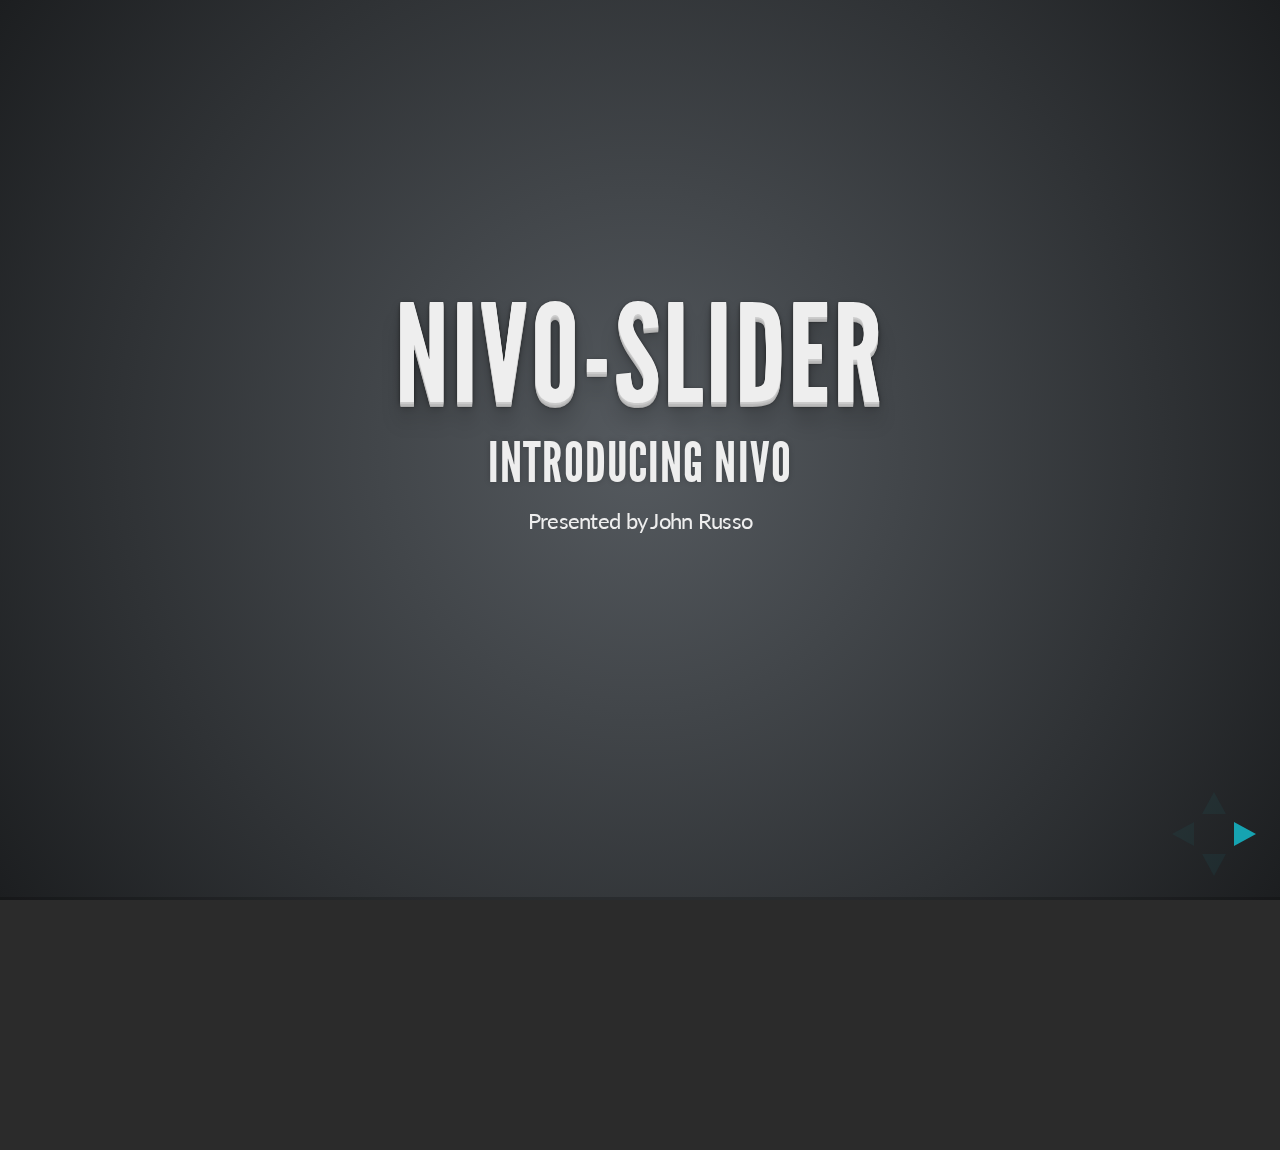
<file: Russo_John_presentation/reveal.js-master/index.html>
<!doctype html>
<html lang="en">

	<head>
		<meta charset="utf-8">

		<title>reveal.js - The HTML Presentation Framework</title>

		<meta name="description" content="A framework for easily creating beautiful presentations using HTML">
		<meta name="author" content="Hakim El Hattab">

		<meta name="apple-mobile-web-app-capable" content="yes" />
		<meta name="apple-mobile-web-app-status-bar-style" content="black-translucent" />

		<meta name="viewport" content="width=device-width, initial-scale=1.0, maximum-scale=1.0, user-scalable=no">

		<link rel="stylesheet" href="css/reveal.min.css">
		<link rel="stylesheet" href="css/theme/default.css" id="theme">

		<!-- For syntax highlighting -->
		<link rel="stylesheet" href="lib/css/zenburn.css">

		<!-- If the query includes 'print-pdf', include the PDF print sheet -->
		<script>
			if( window.location.search.match( /print-pdf/gi ) ) {
				var link = document.createElement( 'link' );
				link.rel = 'stylesheet';
				link.type = 'text/css';
				link.href = 'css/print/pdf.css';
				document.getElementsByTagName( 'head' )[0].appendChild( link );
			}
		</script>

		<!--[if lt IE 9]>
		<script src="lib/js/html5shiv.js"></script>
		<![endif]-->
	</head>

<body>

		<div class="reveal">

			<!-- Any section element inside of this container is displayed as a slide -->
			<div class="slides">
				<section>
					<h1>Nivo-Slider</h1>
					<h3>Introducing Nivo</h3>
					<p>
						<small>Presented by John Russo</small>
					</p>
				</section>

				<section>
					<h2>A jQuery Plugin</h2>
					<p>
						Nivo-Slider is an easy to use plugin for managing photos.
					</p>
				</section>
                <section>
                    <h2>Here's Nivo!</h2>
                    <a href="http://localhost:63342/nivo-slider/index.xhtml" target="_blank">Link</a>

                </section>
<section>
<h2>Head</h2>
<pre><code>
&lt;head&gt;
&lt;title&gt;John Russo Nivo Slider, A jQuery plugin&lt;/title&gt;
&lt;link rel=&quot;stylesheet&quot; href=&quot;scripts/style.css&quot; type=&quot;text/css&quot; media=&quot;screen&quot; /&gt;
&lt;link rel=&quot;stylesheet&quot; href=&quot;scripts/custom.css&quot; type=&quot;text/css&quot;/&gt;
&lt;link rel=&quot;stylesheet&quot; href=&quot;nivo-slider.css&quot; type=&quot;text/css&quot; media=&quot;screen&quot;/&gt;
&lt;link rel=&quot;stylesheet&quot; href=&quot;themes/default/default.css&quot; type=&quot;text/css&quot; media=&quot;screen&quot;/&gt;
&lt;script type=&quot;text/javascript&quot; src=&quot;scripts/jquery-1.9.0.min.js&quot;&gt;&lt;/script&gt;
&lt;script type=&quot;text/javascript&quot; src=&quot;scripts/jquery.nivo.slider.js&quot;&gt;&lt;/script&gt;
&lt;script type=&quot;text/javascript&quot; src=&quot;scripts/jquery.nivo.slider.pack.js&quot;&gt;&lt;/script&gt;
&lt;script type=&quot;text/javascript&quot; src=&quot;scripts/custom.js&quot;&gt;&lt;/script&gt;
&lt;/head&gt;
</code></pre>

</section>
                <section>
                    <h2>Body</h2>
<pre><code>
&lt;body class=&quot;main&quot;&gt;
&lt;div class=&quot;custom&quot;&gt;
&lt;h3&gt;John Russo Nivo Slider, A jQuery plugin&lt;/h3&gt;
&lt;/div&gt;
&lt;div class=&quot;slider-wrapper theme-default&quot;&gt;
&lt;div id=&quot;slider&quot; class=&quot;nivoSlider&quot;&gt;
&lt;img src=&quot;images/photo1.jpg&quot; alt=&quot;&quot; title=&quot;My Best Zoolander (Blue Steel)&quot;/&gt;
&lt;img src=&quot;images/photo2.jpg&quot; alt=&quot;&quot; title=&quot;My Grand Sons&quot;/&gt;
&lt;img src=&quot;images/photo3.jpg&quot; alt=&quot;&quot; title=&quot;My Grand Daughter&quot;/&gt;
&lt;img src=&quot;images/photo4.jpg&quot; alt=&quot;&quot; title=&quot;My Daughter&quot;/&gt;
&lt;img src=&quot;images/photo5.jpg&quot; alt=&quot;&quot; title=&quot;My Daughters&quot;/&gt;
&lt;/div&gt;
&lt;/div&gt;
&lt;/body&gt;
&lt;/html&gt;</code></pre>

                </section>

				<section>
					<h2>Links</h2>
					<ul>
						<li><a href="http://dev7studios.com/plugins/nivo-slider/">Nivo-Slider</a></li>

					</ul>
				</section>

				<section>
					<h1>THE END</h1>
					<h3>John Russo courtesy of reveal.js</h3>
				</section>

			</div>

		</div>

		<script src="lib/js/head.min.js"></script>
		<script src="js/reveal.min.js"></script>

		<script>

			// Full list of configuration options available here:
			// https://github.com/hakimel/reveal.js#configuration
			Reveal.initialize({
				controls: true,
				progress: true,
				history: true,
				center: true,

				theme: Reveal.getQueryHash().theme, // available themes are in /css/theme
				transition: Reveal.getQueryHash().transition || 'default', // default/cube/page/concave/zoom/linear/fade/none

				// Parallax scrolling
				// parallaxBackgroundImage: 'https://s3.amazonaws.com/hakim-static/reveal-js/reveal-parallax-1.jpg',
				// parallaxBackgroundSize: '2100px 900px',

				// Optional libraries used to extend on reveal.js
				dependencies: [
					{ src: 'lib/js/classList.js', condition: function() { return !document.body.classList; } },
					{ src: 'plugin/markdown/marked.js', condition: function() { return !!document.querySelector( '[data-markdown]' ); } },
					{ src: 'plugin/markdown/markdown.js', condition: function() { return !!document.querySelector( '[data-markdown]' ); } },
					{ src: 'plugin/highlight/highlight.js', async: true, callback: function() { hljs.initHighlightingOnLoad(); } },
					{ src: 'plugin/zoom-js/zoom.js', async: true, condition: function() { return !!document.body.classList; } },
					{ src: 'plugin/notes/notes.js', async: true, condition: function() { return !!document.body.classList; } }
				]
			});

		</script>

	</body>
</html>
</file>
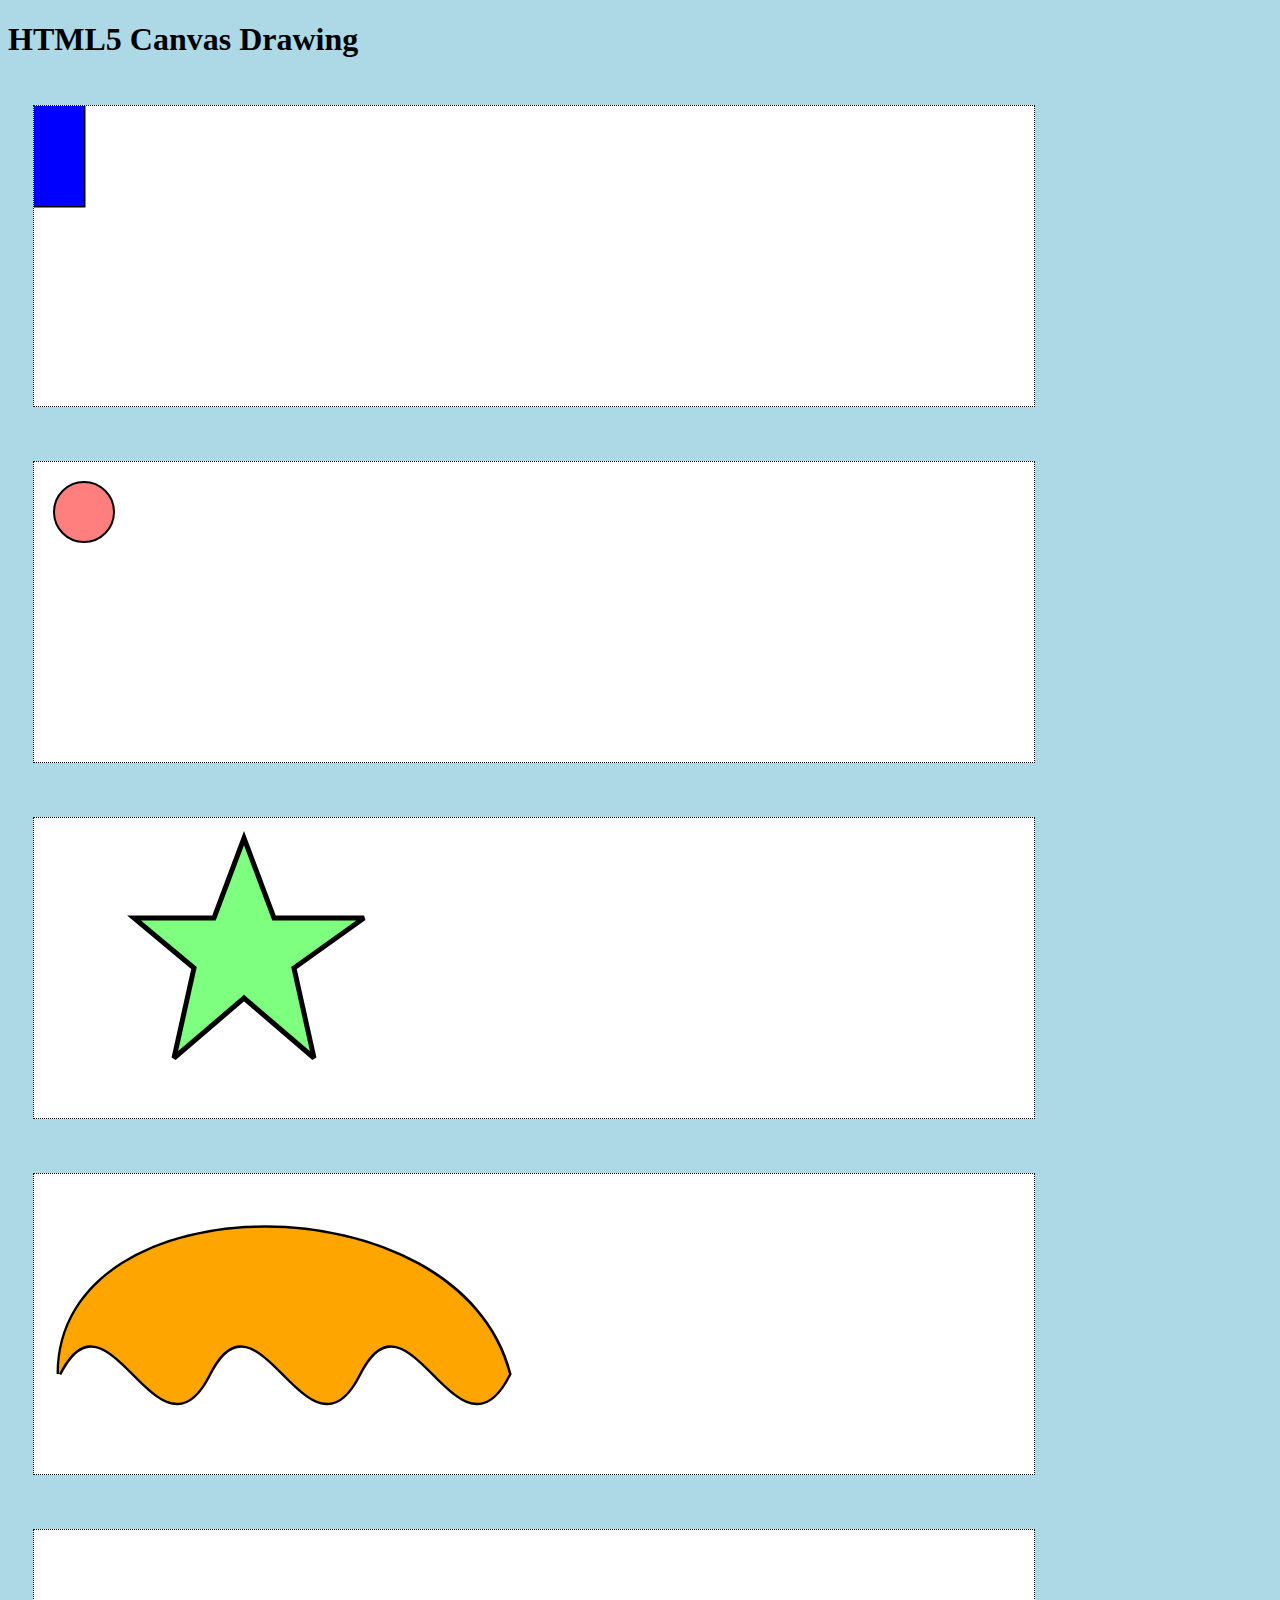
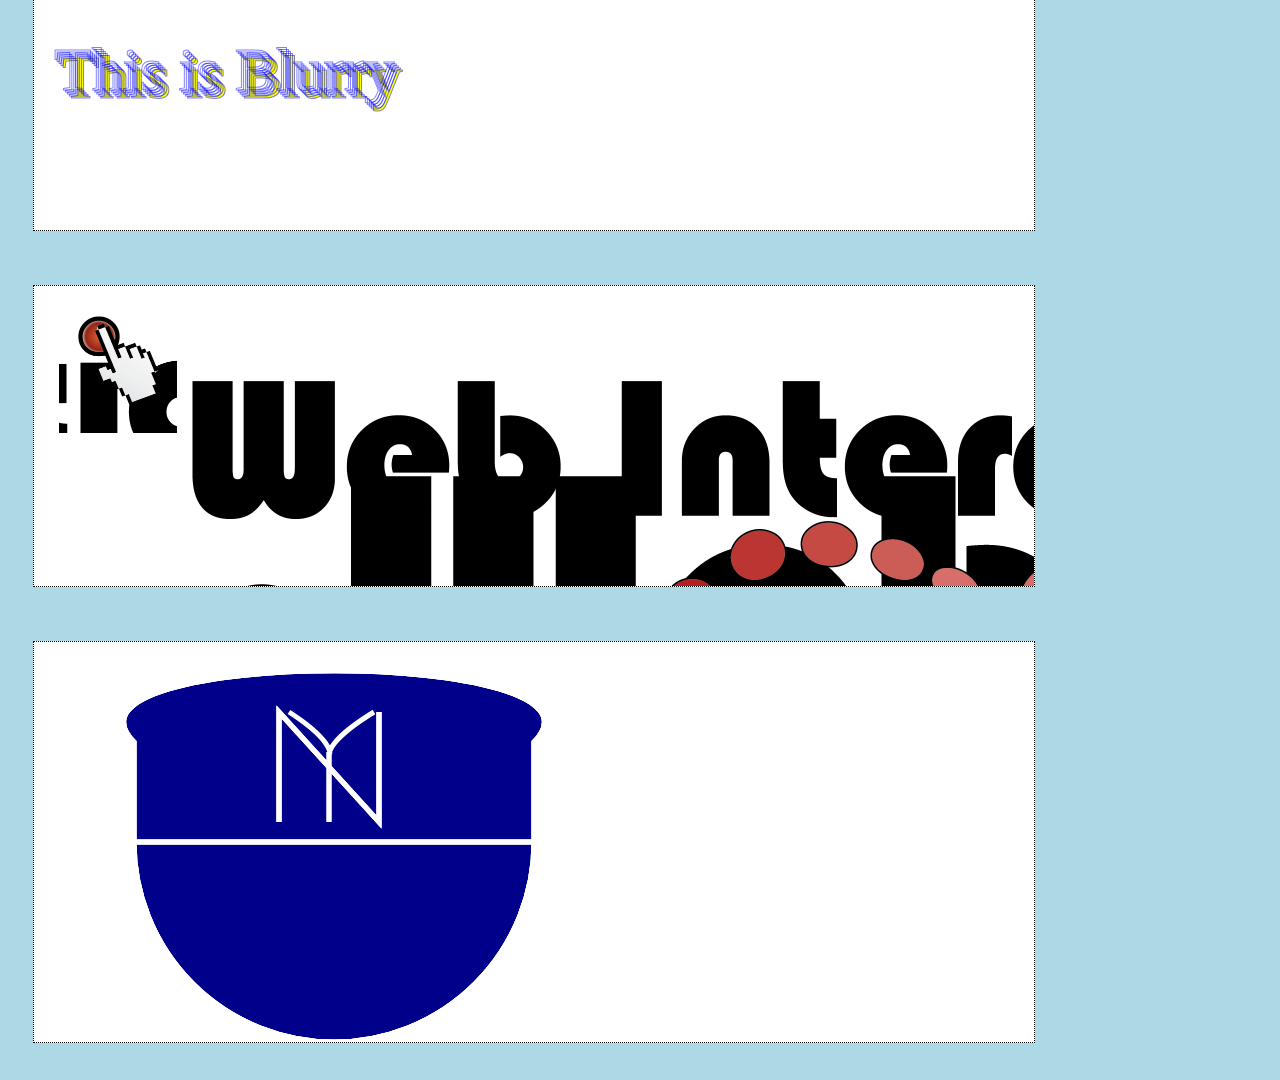
<file: WIA_week1/Russo_John_Homework1/index.html>
<!--Name: John Russo-->
<!--Date: 11 Sep 2014-->
<!--Class & Section:  WIA-1409-->
<!--Comments: "HTML5 Canvas Drawing"-->

<!doctype html>
<html>
<head>
    <title>HTML5 Drawing</title>
    <!--link to css-->
    <link rel="stylesheet" type="text/css" href="css/main.css">
    <!--link to modernizrjs-->
    <script src="includes/modernizr.js"></script>
</head>
<body>
    <div id="container">
        <h1>HTML5 Canvas Drawing</h1>
        <img id="logo" src="image/logo.png" width="3300" height="1088" style="display:none;">
        <canvas id="recCan" width="1000" height="300">Your browser does not support canvas.</canvas><br>
        <canvas id="cirCan" width="1000" height="300">Your browser does not support canvas.</canvas><br>
        <canvas id="patCan" width="1000" height="300">Your browser does not support canvas.</canvas><br>
        <canvas id="bezCan" width="1000" height="300">Your browser does not support canvas.</canvas><br>
        <canvas id="txtCan" width="1000" height="300">Your browser does not support canvas.</canvas><br>
        <canvas id="imgCan" width="1000" height="300">Your browser does not support canvas.</canvas><br>
        <canvas id="comboCan" width="1000" height="400">Your browser does not support canvas.</canvas><br>
    </div>
<!--link to javascript files    -->
<script type="text/javascript" src="js/main.js"></script>
</body>
</html>
</file>
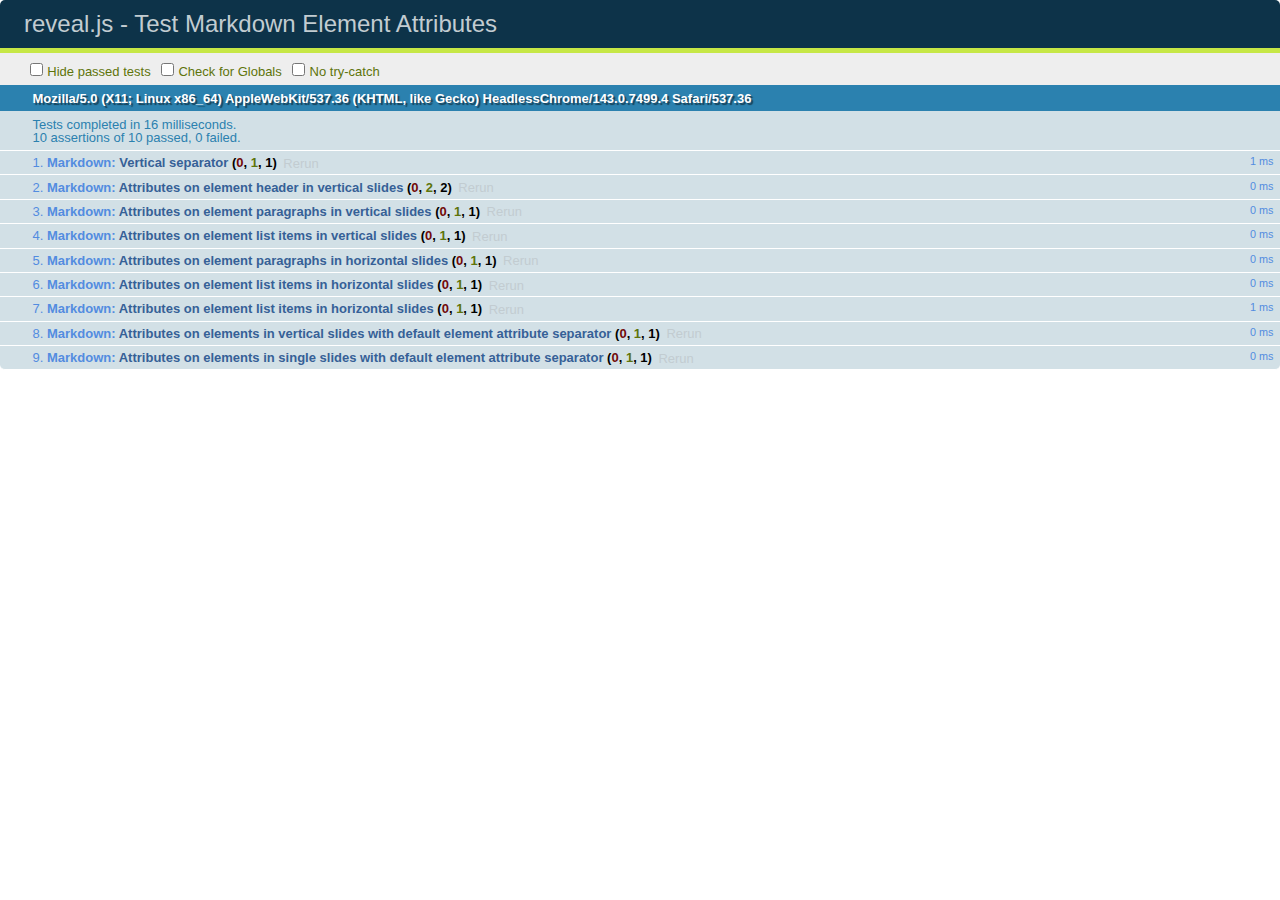
<file: Russo_John_presentation/reveal.js-master/test/test-markdown-element-attributes.html>
<!doctype html>
<html lang="en">

	<head>
		<meta charset="utf-8">

		<title>reveal.js - Test Markdown Element Attributes</title>

		<link rel="stylesheet" href="../css/reveal.min.css">
		<link rel="stylesheet" href="qunit-1.12.0.css">
	</head>

	<body style="overflow: auto;">

		<div id="qunit"></div>
		<div id="qunit-fixture"></div>

		<div class="reveal" style="display: none;">

			<div class="slides">

				<!-- <section data-markdown="example.md" data-separator="^\n\n\n" data-vertical="^\n\n"></section> -->

				<!-- Slides are separated by newline + three dashes + newline, vertical slides identical but two dashes -->
				<section data-markdown data-separator="^\n---\n$" data-vertical="^\n--\n$" data-element-attributes="{_\s*?([^}]+?)}">>
					<script type="text/template">
						## Slide 1.1
						<!-- {_class="fragment fade-out" data-fragment-index="1"} -->

						--

						## Slide 1.2
						<!-- {_class="fragment shrink"} -->

						Paragraph 1
						<!-- {_class="fragment grow"} -->

						Paragraph 2
						<!-- {_class="fragment grow"} -->

						- list item 1 <!-- {_class="fragment roll-in"} -->
						- list item 2 <!-- {_class="fragment roll-in"} -->
						- list item 3 <!-- {_class="fragment roll-in"} -->


						---

						## Slide 2


						Paragraph 1.2  
						multi-line <!-- {_class="fragment highlight-red"} -->

						Paragraph 2.2 <!-- {_class="fragment highlight-red"} -->

						Paragraph 2.3 <!-- {_class="fragment highlight-red"} -->

						Paragraph 2.4 <!-- {_class="fragment highlight-red"} -->

						- list item 1 <!-- {_class="fragment highlight-green"} -->
						- list item 2<!-- {_class="fragment highlight-green"} -->
						- list item 3<!-- {_class="fragment highlight-green"} -->
						- list item 4
						<!-- {_class="fragment highlight-green"} -->
						- list item 5<!-- {_class="fragment highlight-green"} -->

						Test

						![Example Picture](examples/assets/image2.png)
						<!-- {_class="reveal stretch"} -->

					</script>
				</section>



				<section 	data-markdown data-separator="^\n\n\n"
									data-vertical="^\n\n"
									data-notes="^Note:"
									data-charset="utf-8">
					<script type="text/template">
						# Test attributes in Markdown with default separator
						## Slide 1 Def <!-- .element: class="fragment highlight-red" data-fragment-index="1" -->


						## Slide 2 Def
						<!-- .element: class="fragment highlight-red" -->

					</script>
				</section>

				<section data-markdown>
				  <script type="text/template">
					## Hello world
					A paragraph
					<!-- .element: class="fragment highlight-blue" -->
				  </script>
				</section>

				<section data-markdown>
				  <script type="text/template">
					## Hello world

					Multiple  
					Line
					<!-- .element: class="fragment highlight-blue" -->
				  </script>
				</section>

				<section data-markdown>
				  <script type="text/template">
					## Hello world

					Test<!-- .element: class="fragment highlight-blue" -->

					More Test
				  </script>
				</section>


			</div>

		</div>

		<script src="../lib/js/head.min.js"></script>
		<script src="../js/reveal.min.js"></script>
		<script src="../plugin/markdown/marked.js"></script>
		<script src="../plugin/markdown/markdown.js"></script>
		<script src="qunit-1.12.0.js"></script>

		<script src="test-markdown-element-attributes.js"></script>

	</body>
</html>
</file>
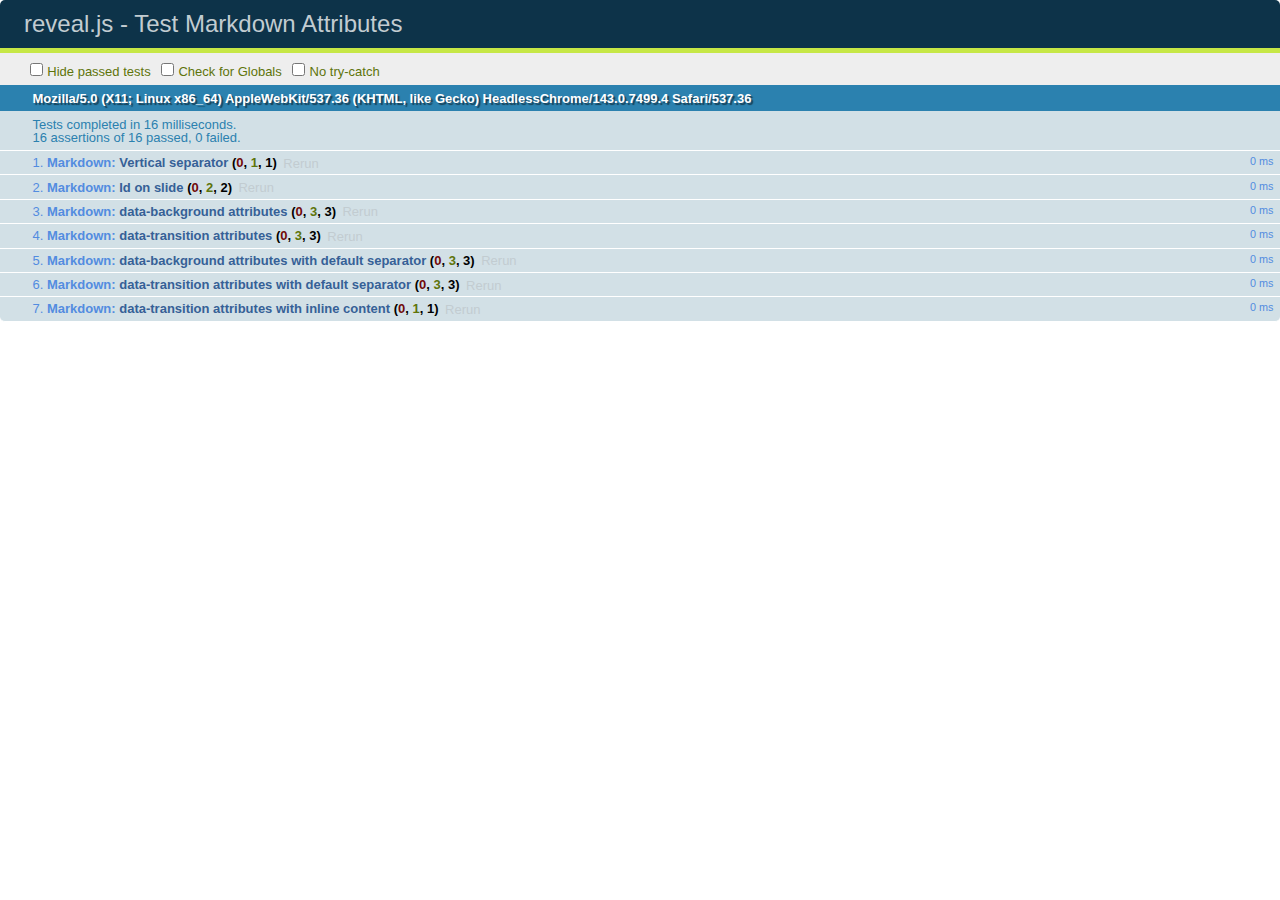
<file: Russo_John_presentation/reveal.js-master/test/test-markdown-slide-attributes.html>
<!doctype html>
<html lang="en">

	<head>
		<meta charset="utf-8">

		<title>reveal.js - Test Markdown Attributes</title>

		<link rel="stylesheet" href="../css/reveal.min.css">
		<link rel="stylesheet" href="qunit-1.12.0.css">
	</head>

	<body style="overflow: auto;">

		<div id="qunit"></div>
		<div id="qunit-fixture"></div>

		<div class="reveal" style="display: none;">

			<div class="slides">

				<!-- <section data-markdown="example.md" data-separator="^\n\n\n" data-vertical="^\n\n"></section> -->

				<!-- Slides are separated by three lines, vertical slides by two lines, attributes are one any line starting with (spaces and) two dashes -->
				<section 	data-markdown data-separator="^\n\n\n"
									data-vertical="^\n\n"
									data-notes="^Note:"
									data-attributes="--\s(.*?)$"
									data-charset="utf-8">
					<script type="text/template">
						# Test attributes in Markdown
						## Slide 1



						## Slide 2
						<!-- -- id="slide2" data-transition="zoom" data-background="#A0C66B" -->


						## Slide 2.1
						<!-- -- data-background="#ff0000" data-transition="fade" -->


						## Slide 2.2
						[Link to Slide2](#/slide2)



						## Slide 3
						<!-- -- data-transition="zoom" data-background="#C6916B" -->



						## Slide 4
					</script>
				</section>

				<section 	data-markdown data-separator="^\n\n\n"
									data-vertical="^\n\n"
									data-notes="^Note:"
									data-charset="utf-8">
					<script type="text/template">
						# Test attributes in Markdown with default separator
						## Slide 1 Def



						## Slide 2 Def
						<!-- .slide: id="slide2def" data-transition="concave" data-background="#A7C66B" -->


						## Slide 2.1 Def
						<!-- .slide: data-background="#f70000" data-transition="page" -->


						## Slide 2.2 Def
						[Link to Slide2](#/slide2def)



						## Slide 3 Def
						<!-- .slide: data-transition="concave" data-background="#C7916B" -->



						## Slide 4
					</script>
				</section>

				<section data-markdown>
					<script type="text/template">
						<!-- .slide: data-background="#ff0000" -->
						## Hello world
					</script>
				</section>

				<section data-markdown>
					<script type="text/template">
						## Hello world
						<!-- .slide: data-background="#ff0000" -->
					</script>
				</section>

				<section data-markdown>
					<script type="text/template">
						## Hello world

						Test
						<!-- .slide: data-background="#ff0000" -->

						More Test
					</script>
				</section>

			</div>

		</div>

		<script src="../lib/js/head.min.js"></script>
		<script src="../js/reveal.min.js"></script>
		<script src="../plugin/markdown/marked.js"></script>
		<script src="../plugin/markdown/markdown.js"></script>
		<script src="qunit-1.12.0.js"></script>

		<script src="test-markdown-slide-attributes.js"></script>

	</body>
</html>
</file>
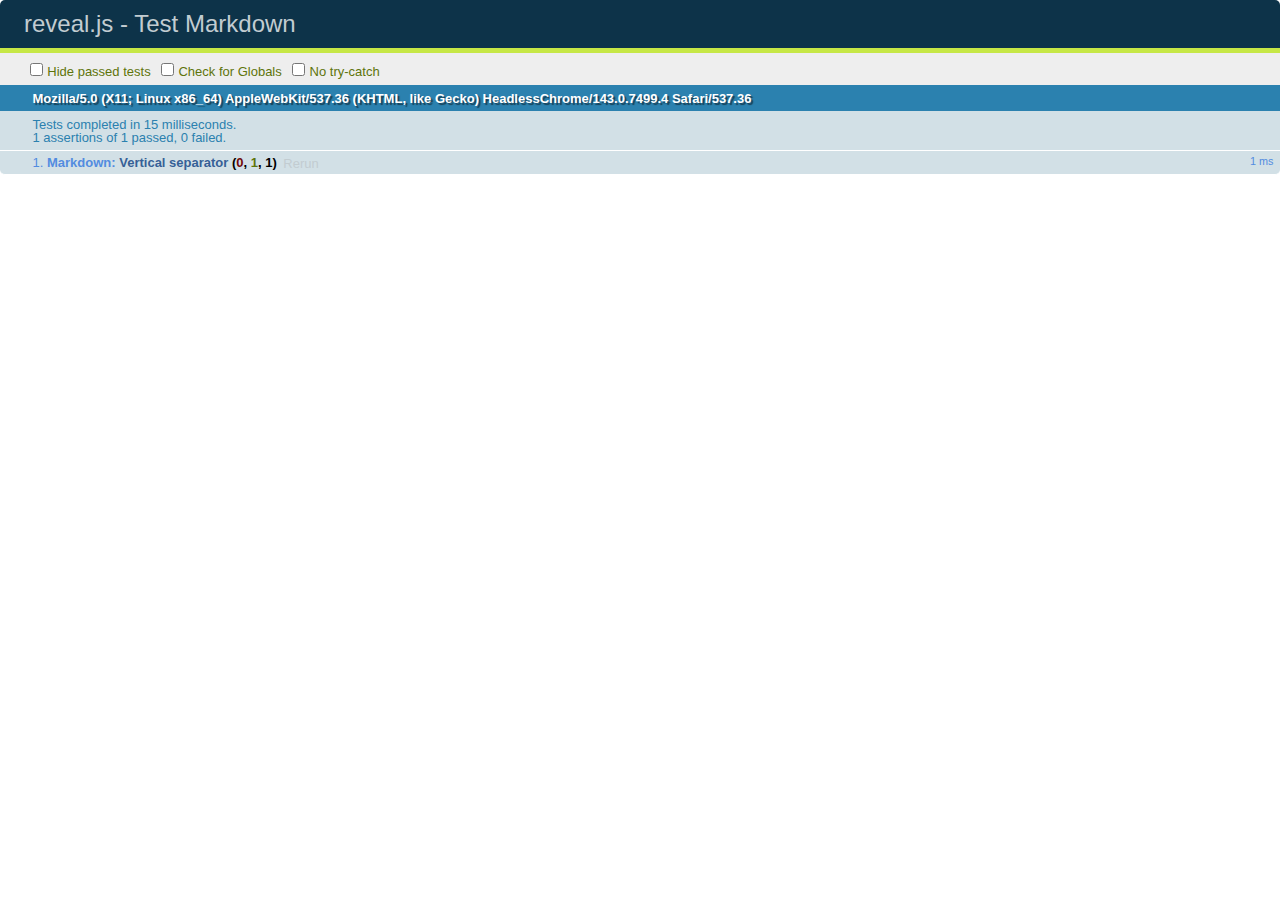
<file: Russo_John_presentation/reveal.js-master/test/test-markdown.html>
<!doctype html>
<html lang="en">

	<head>
		<meta charset="utf-8">

		<title>reveal.js - Test Markdown</title>

		<link rel="stylesheet" href="../css/reveal.min.css">
		<link rel="stylesheet" href="qunit-1.12.0.css">
	</head>

	<body style="overflow: auto;">

		<div id="qunit"></div>
  		<div id="qunit-fixture"></div>

		<div class="reveal" style="display: none;">

			<div class="slides">

				<!-- <section data-markdown="example.md" data-separator="^\n\n\n" data-vertical="^\n\n"></section> -->

				<!-- Slides are separated by newline + three dashes + newline, vertical slides identical but two dashes -->
				<section data-markdown data-separator="^\n---\n$" data-vertical="^\n--\n$">
					<script type="text/template">
						## Slide 1.1

						--

						## Slide 1.2

						---

						## Slide 2
					</script>
				</section>

			</div>

		</div>

		<script src="../lib/js/head.min.js"></script>
		<script src="../js/reveal.min.js"></script>
		<script src="../plugin/markdown/marked.js"></script>
		<script src="../plugin/markdown/markdown.js"></script>
		<script src="qunit-1.12.0.js"></script>

		<script src="test-markdown.js"></script>

	</body>
</html>
</file>
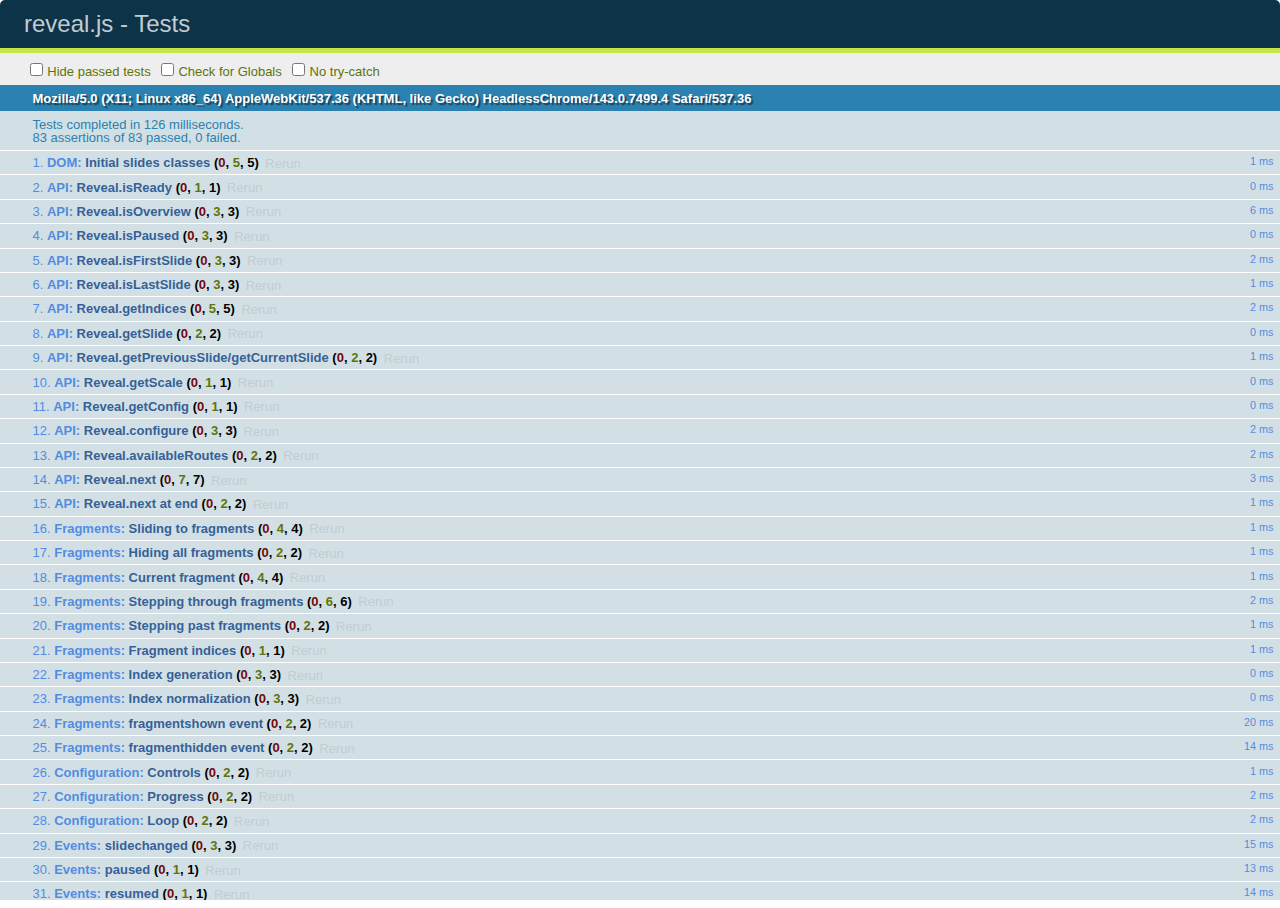
<file: Russo_John_presentation/reveal.js-master/test/test.html>
<!doctype html>
<html lang="en">

	<head>
		<meta charset="utf-8">

		<title>reveal.js - Tests</title>

		<link rel="stylesheet" href="../css/reveal.min.css">
		<link rel="stylesheet" href="qunit-1.12.0.css">
	</head>

	<body style="overflow: auto;">

		<div id="qunit"></div>
  		<div id="qunit-fixture"></div>

		<div class="reveal" style="display: none;">

			<div class="slides">

				<section>
					<h1>1</h1>
				</section>

				<section>
					<section>
						<h1>2.1</h1>
					</section>
					<section>
						<h1>2.2</h1>
					</section>
					<section>
						<h1>2.3</h1>
					</section>
				</section>

				<section id="fragment-slides">
					<section>
						<h1>3.1</h1>
						<ul>
							<li class="fragment">4.1</li>
							<li class="fragment">4.2</li>
							<li class="fragment">4.3</li>
						</ul>
					</section>

					<section>
						<h1>3.2</h1>
						<ul>
							<li class="fragment" data-fragment-index="0">4.1</li>
							<li class="fragment" data-fragment-index="0">4.2</li>
						</ul>
					</section>

					<section>
						<h1>3.3</h1>
						<ul>
							<li class="fragment" data-fragment-index="1">3.3.1</li>
							<li class="fragment" data-fragment-index="4">3.3.2</li>
							<li class="fragment" data-fragment-index="4">3.3.3</li>
						</ul>
					</section>
				</section>

				<section>
					<h1>4</h1>
				</section>

			</div>

		</div>

		<script src="../lib/js/head.min.js"></script>
		<script src="../js/reveal.min.js"></script>
		<script src="qunit-1.12.0.js"></script>

		<script src="test.js"></script>

	</body>
</html>
</file>
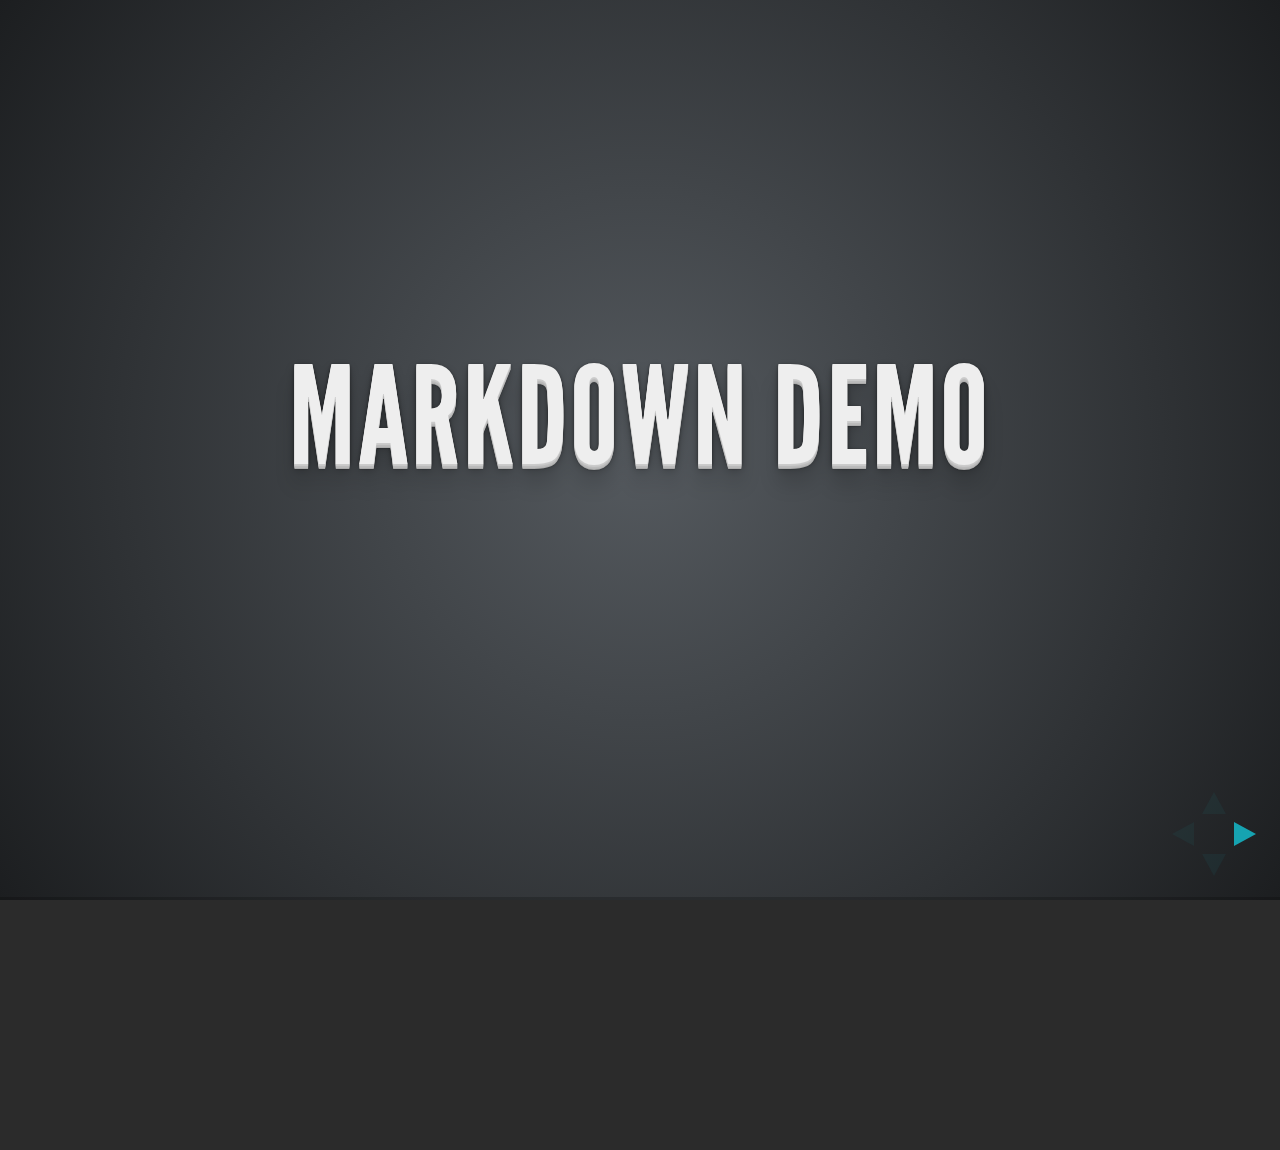
<file: Russo_John_presentation/reveal.js-master/plugin/markdown/example.html>
<!doctype html>
<html lang="en">

	<head>
		<meta charset="utf-8">

		<title>reveal.js - Markdown Demo</title>

		<link rel="stylesheet" href="../../css/reveal.css">
		<link rel="stylesheet" href="../../css/theme/default.css" id="theme">

        <link rel="stylesheet" href="../../lib/css/zenburn.css">
	</head>

	<body>

		<div class="reveal">

			<div class="slides">

                <!-- Use external markdown resource, separate slides by three newlines; vertical slides by two newlines -->
                <section data-markdown="example.md" data-separator="^\n\n\n" data-vertical="^\n\n"></section>

                <!-- Slides are separated by three dashes (quick 'n dirty regular expression) -->
                <section data-markdown data-separator="---">
                    <script type="text/template">
                        ## Demo 1
                        Slide 1
                        ---
                        ## Demo 1
                        Slide 2
                        ---
                        ## Demo 1
                        Slide 3
                    </script>
                </section>

                <!-- Slides are separated by newline + three dashes + newline, vertical slides identical but two dashes -->
                <section data-markdown data-separator="^\n---\n$" data-vertical="^\n--\n$">
                    <script type="text/template">
                        ## Demo 2
                        Slide 1.1

                        --

                        ## Demo 2
                        Slide 1.2

                        ---

                        ## Demo 2
                        Slide 2
                    </script>
                </section>

                <!-- No "extra" slides, since there are no separators defined (so they'll become horizontal rulers) -->
                <section data-markdown>
                    <script type="text/template">
                        A

                        ---

                        B

                        ---

                        C
                    </script>
                </section>

                <!-- Slide attributes -->
                <section data-markdown>
                    <script type="text/template">
                        <!-- .slide: data-background="#000000" -->
                        ## Slide attributes
                    </script>
                </section>

                <!-- Element attributes -->
                <section data-markdown>
                    <script type="text/template">
                        ## Element attributes
                        - Item 1 <!-- .element: class="fragment" data-fragment-index="2" -->
                        - Item 2 <!-- .element: class="fragment" data-fragment-index="1" -->
                    </script>
                </section>

                <!-- Code -->
                <section data-markdown>
                    <script type="text/template">
                        ```php
                        public function foo()
                        {
                            $foo = array(
                                'bar' => 'bar'
                            )
                        }
                        ```
                    </script>
                </section>

            </div>
		</div>

		<script src="../../lib/js/head.min.js"></script>
		<script src="../../js/reveal.js"></script>

		<script>

			Reveal.initialize({
				controls: true,
				progress: true,
				history: true,
				center: true,

				// Optional libraries used to extend on reveal.js
				dependencies: [
					{ src: '../../lib/js/classList.js', condition: function() { return !document.body.classList; } },
					{ src: 'marked.js', condition: function() { return !!document.querySelector( '[data-markdown]' ); } },
                    { src: 'markdown.js', condition: function() { return !!document.querySelector( '[data-markdown]' ); } },
                    { src: '../highlight/highlight.js', async: true, callback: function() { hljs.initHighlightingOnLoad(); } },
					{ src: '../notes/notes.js' }
				]
			});

		</script>

	</body>
</html>
</file>
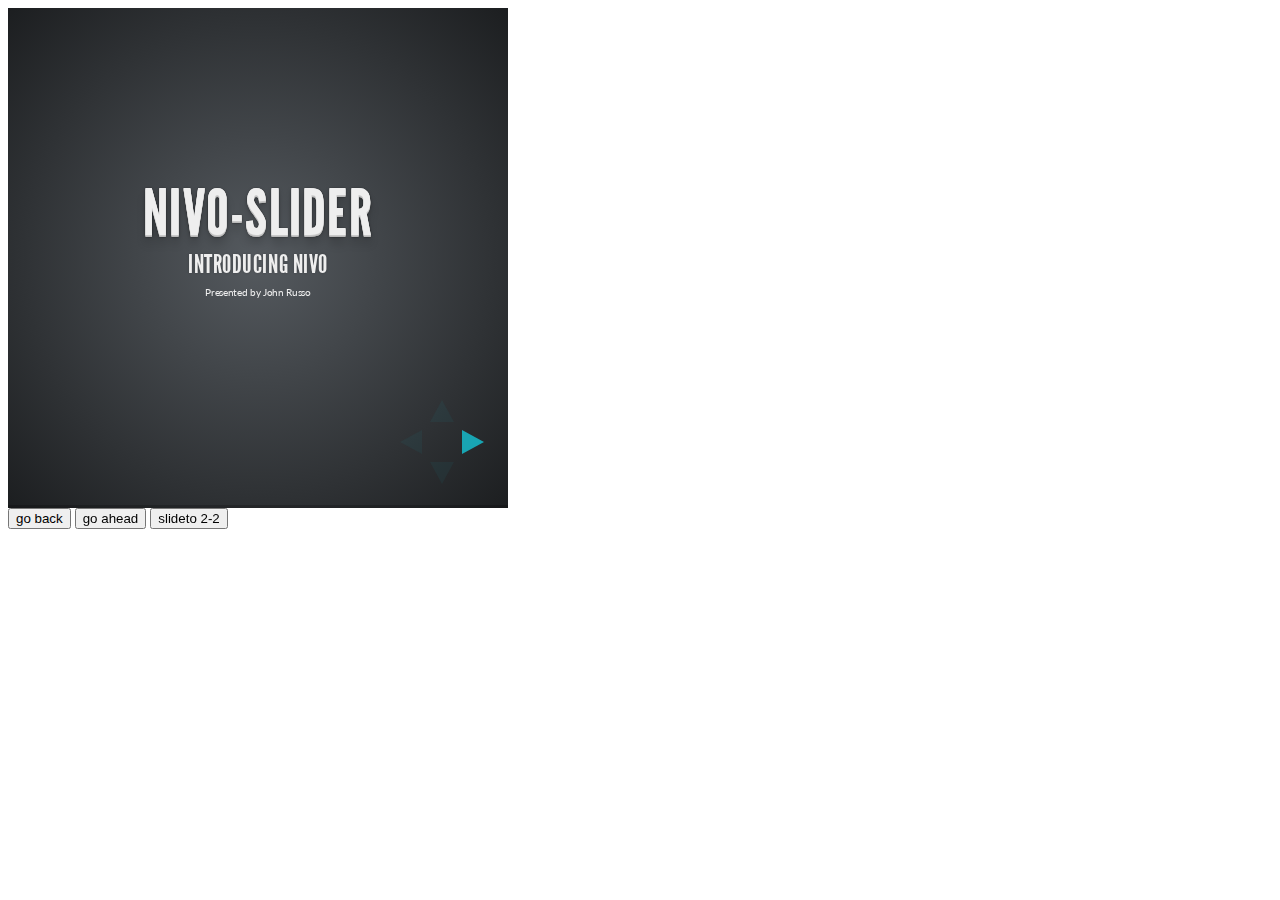
<file: Russo_John_presentation/reveal.js-master/plugin/postmessage/example.html>
<html>
	<body>

		<iframe id="reveal" src="../../index.html" style="border: 0;" width="500" height="500"></iframe>

		<div>
			<input id="back" type="button" value="go back"/>
			<input id="ahead" type="button" value="go ahead"/>
			<input id="slideto" type="button" value="slideto 2-2"/>
		</div>

		<script>

			(function (){

				var back = document.getElementById( 'back' ),
						ahead = document.getElementById( 'ahead' ),
						slideto = document.getElementById( 'slideto' ),
						reveal =  window.frames[0];

					back.addEventListener( 'click', function () {
						
					reveal.postMessage( JSON.stringify({method: 'prev', args: []}), '*' );
				}, false );

				ahead.addEventListener( 'click', function (){
					reveal.postMessage( JSON.stringify({method: 'next', args: []}), '*' );
				}, false );

				slideto.addEventListener( 'click', function (){
					reveal.postMessage( JSON.stringify({method: 'slide', args: [2,2]}), '*' );
				}, false );

			}());

		</script>

	</body>
</html>
</file>
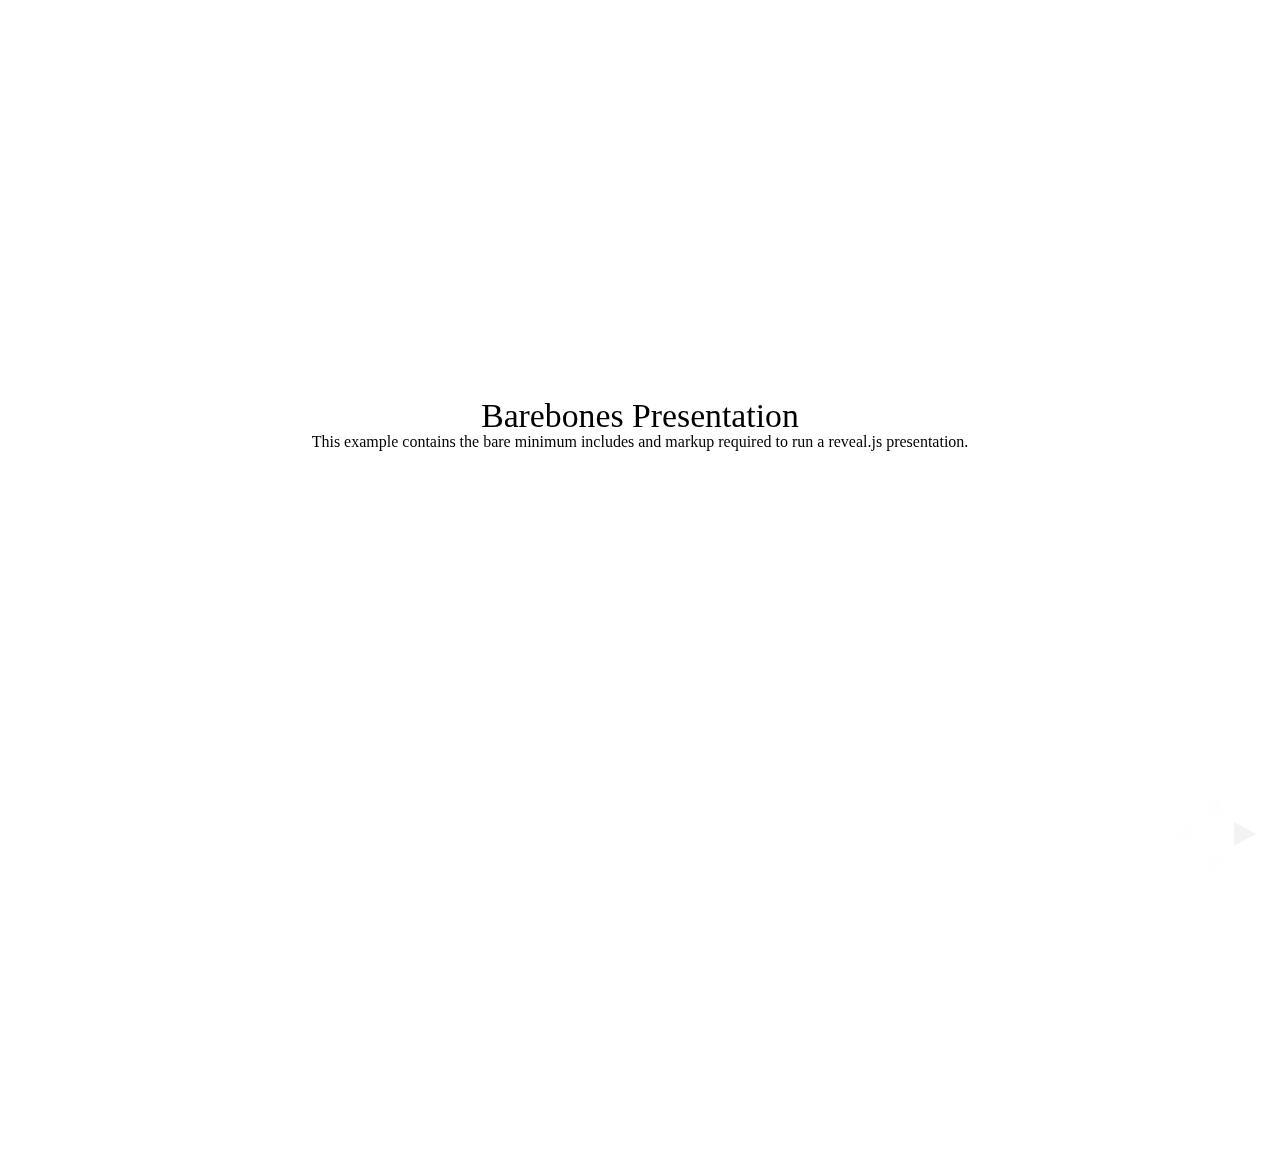
<file: Russo_John_presentation/reveal.js-master/test/examples/barebones.html>
<!doctype html>
<html lang="en">

	<head>
		<meta charset="utf-8">

		<title>reveal.js - Barebones</title>

		<link rel="stylesheet" href="../../css/reveal.min.css">
	</head>

	<body>

		<div class="reveal">

			<div class="slides">

				<section>
					<h2>Barebones Presentation</h2>
					<p>This example contains the bare minimum includes and markup required to run a reveal.js presentation.</p>
				</section>

				<section>
					<h2>No Theme</h2>
					<p>There's no theme included, so it will fall back on browser defaults.</p>
				</section>

			</div>

		</div>

		<script src="../../js/reveal.min.js"></script>

		<script>

			Reveal.initialize();

		</script>

	</body>
</html>
</file>
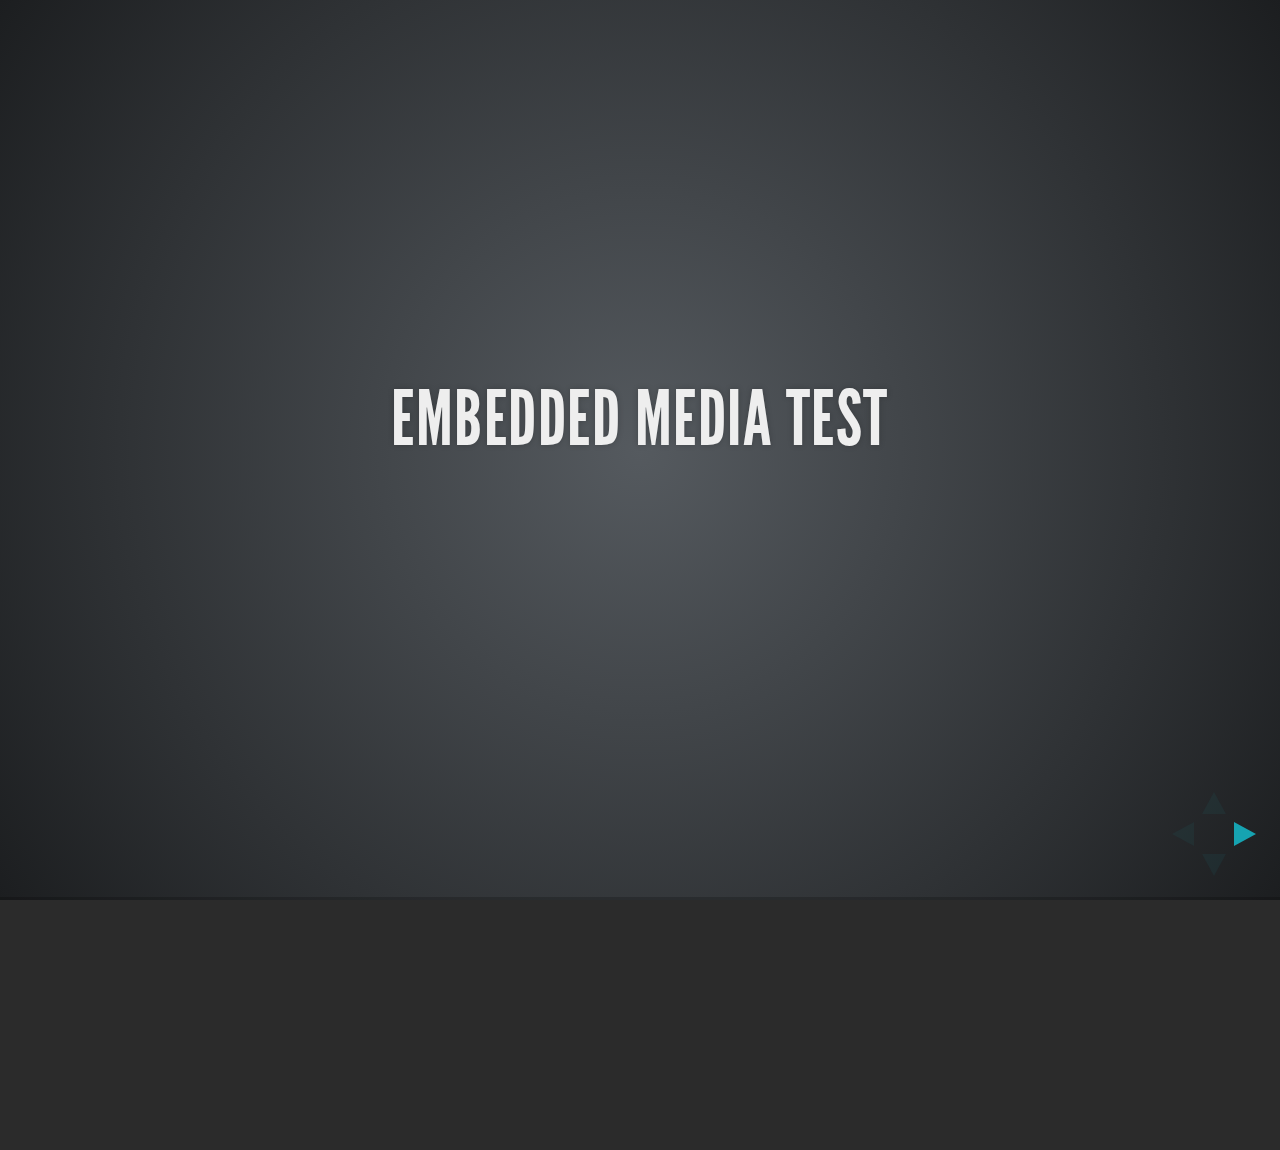
<file: Russo_John_presentation/reveal.js-master/test/examples/embedded-media.html>
<!doctype html>
<html lang="en">

	<head>
		<meta charset="utf-8">

		<title>reveal.js - Embedded Media</title>

		<meta name="viewport" content="width=device-width, initial-scale=1.0, maximum-scale=1.0, user-scalable=no">

		<link rel="stylesheet" href="../../css/reveal.min.css">
		<link rel="stylesheet" href="../../css/theme/default.css" id="theme">
	</head>

	<body>

		<div class="reveal">

			<div class="slides">

				<section>
					<h2>Embedded Media Test</h2>
				</section>

				<section>
					<iframe data-autoplay width="420" height="345" src="http://www.youtube.com/embed/l3RQZ4mcr1c"></iframe>
				</section>

				<section>
					<h2>Empty Slide</h2>
				</section>

			</div>

		</div>

		<script src="../../lib/js/head.min.js"></script>
		<script src="../../js/reveal.min.js"></script>

		<script>

			Reveal.initialize({
				transition: 'linear'
			});

		</script>

	</body>
</html>
</file>
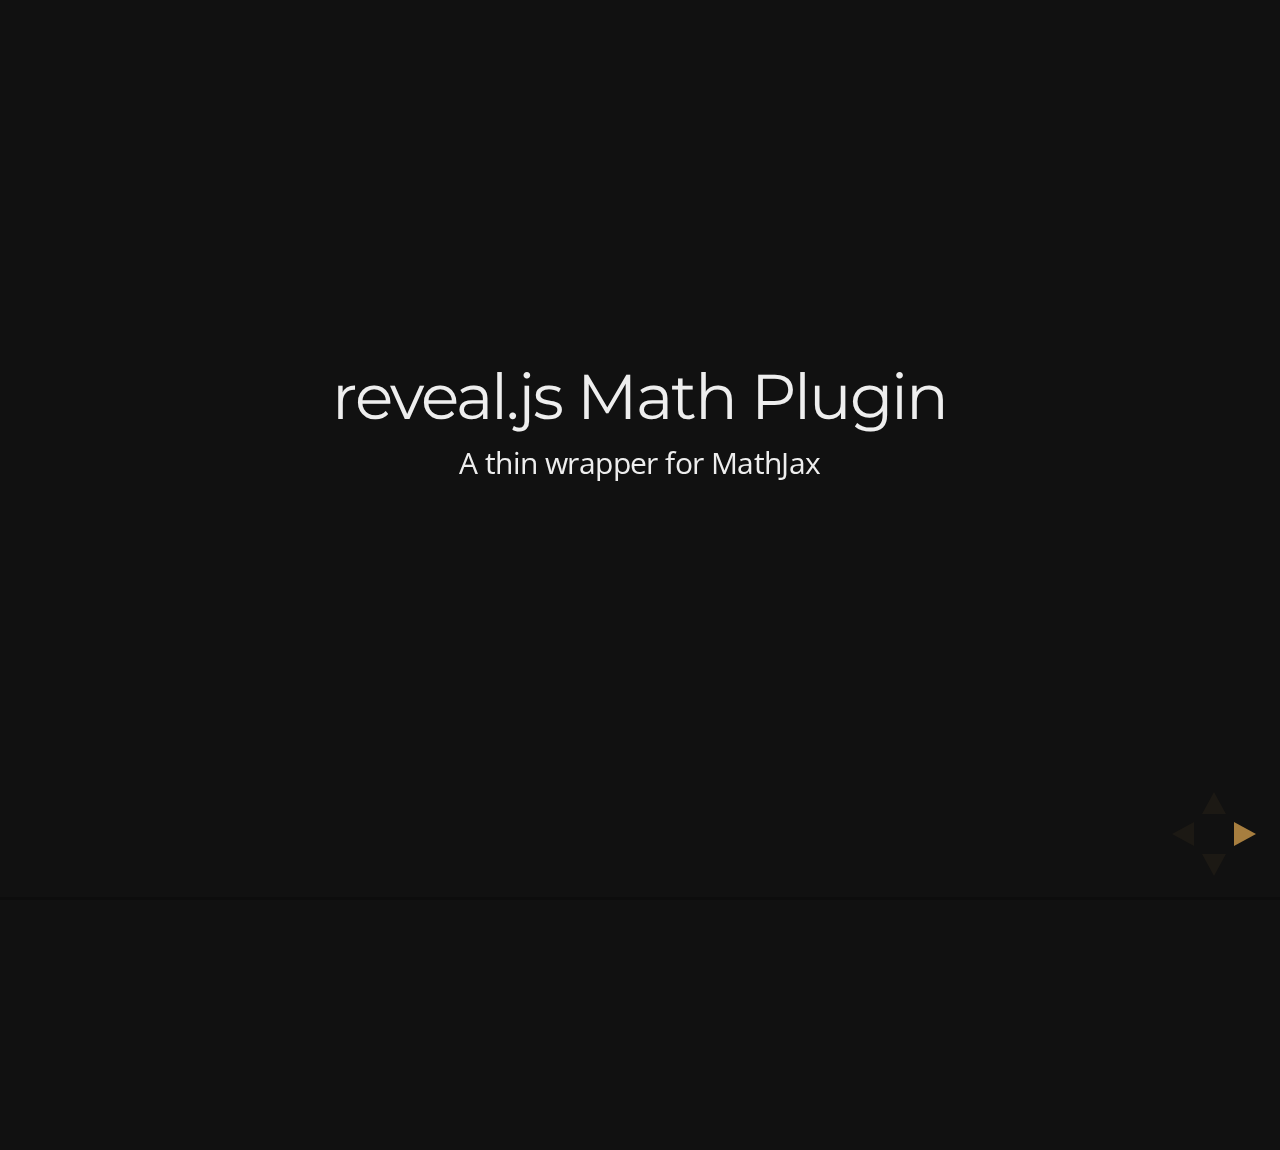
<file: Russo_John_presentation/reveal.js-master/test/examples/math.html>
<!doctype html>
<html lang="en">

	<head>
		<meta charset="utf-8">

		<title>reveal.js - Math Plugin</title>

		<meta name="viewport" content="width=device-width, initial-scale=1.0, maximum-scale=1.0, user-scalable=no">

		<link rel="stylesheet" href="../../css/reveal.min.css">
		<link rel="stylesheet" href="../../css/theme/night.css" id="theme">
	</head>

	<body>

		<div class="reveal">

			<div class="slides">

				<section>
					<h2>reveal.js Math Plugin</h2>
					<p>A thin wrapper for MathJax</p>
				</section>

				<section>
					<h3>The Lorenz Equations</h3>

					\[\begin{aligned}
					\dot{x} &amp; = \sigma(y-x) \\
					\dot{y} &amp; = \rho x - y - xz \\
					\dot{z} &amp; = -\beta z + xy
					\end{aligned} \]
				</section>

				<section>
					<h3>The Cauchy-Schwarz Inequality</h3>

					<script type="math/tex; mode=display">
						\left( \sum_{k=1}^n a_k b_k \right)^2 \leq \left( \sum_{k=1}^n a_k^2 \right) \left( \sum_{k=1}^n b_k^2 \right)
					</script>
				</section>

				<section>
					<h3>A Cross Product Formula</h3>

					\[\mathbf{V}_1 \times \mathbf{V}_2 =  \begin{vmatrix}
					\mathbf{i} &amp; \mathbf{j} &amp; \mathbf{k} \\
					\frac{\partial X}{\partial u} &amp;  \frac{\partial Y}{\partial u} &amp; 0 \\
					\frac{\partial X}{\partial v} &amp;  \frac{\partial Y}{\partial v} &amp; 0
					\end{vmatrix}  \]
				</section>

				<section>
					<h3>The probability of getting \(k\) heads when flipping \(n\) coins is</h3>

					\[P(E)   = {n \choose k} p^k (1-p)^{ n-k} \]
				</section>

				<section>
					<h3>An Identity of Ramanujan</h3>

					\[ \frac{1}{\Bigl(\sqrt{\phi \sqrt{5}}-\phi\Bigr) e^{\frac25 \pi}} =
					1+\frac{e^{-2\pi}} {1+\frac{e^{-4\pi}} {1+\frac{e^{-6\pi}}
					{1+\frac{e^{-8\pi}} {1+\ldots} } } } \]
				</section>

				<section>
					<h3>A Rogers-Ramanujan Identity</h3>

					\[  1 +  \frac{q^2}{(1-q)}+\frac{q^6}{(1-q)(1-q^2)}+\cdots =
					\prod_{j=0}^{\infty}\frac{1}{(1-q^{5j+2})(1-q^{5j+3})}\]
				</section>

				<section>
					<h3>Maxwell&#8217;s Equations</h3>

					\[  \begin{aligned}
					\nabla \times \vec{\mathbf{B}} -\, \frac1c\, \frac{\partial\vec{\mathbf{E}}}{\partial t} &amp; = \frac{4\pi}{c}\vec{\mathbf{j}} \\   \nabla \cdot \vec{\mathbf{E}} &amp; = 4 \pi \rho \\
					\nabla \times \vec{\mathbf{E}}\, +\, \frac1c\, \frac{\partial\vec{\mathbf{B}}}{\partial t} &amp; = \vec{\mathbf{0}} \\
					\nabla \cdot \vec{\mathbf{B}} &amp; = 0 \end{aligned}
					\]
				</section>

				<section>
					<section>
						<h3>The Lorenz Equations</h3>

						<div class="fragment">
							\[\begin{aligned}
							\dot{x} &amp; = \sigma(y-x) \\
							\dot{y} &amp; = \rho x - y - xz \\
							\dot{z} &amp; = -\beta z + xy
							\end{aligned} \]
						</div>
					</section>

					<section>
						<h3>The Cauchy-Schwarz Inequality</h3>

						<div class="fragment">
							\[ \left( \sum_{k=1}^n a_k b_k \right)^2 \leq \left( \sum_{k=1}^n a_k^2 \right) \left( \sum_{k=1}^n b_k^2 \right) \]
						</div>
					</section>

					<section>
						<h3>A Cross Product Formula</h3>

						<div class="fragment">
							\[\mathbf{V}_1 \times \mathbf{V}_2 =  \begin{vmatrix}
							\mathbf{i} &amp; \mathbf{j} &amp; \mathbf{k} \\
							\frac{\partial X}{\partial u} &amp;  \frac{\partial Y}{\partial u} &amp; 0 \\
							\frac{\partial X}{\partial v} &amp;  \frac{\partial Y}{\partial v} &amp; 0
							\end{vmatrix}  \]
						</div>
					</section>

					<section>
						<h3>The probability of getting \(k\) heads when flipping \(n\) coins is</h3>

						<div class="fragment">
							\[P(E)   = {n \choose k} p^k (1-p)^{ n-k} \]
						</div>
					</section>

					<section>
						<h3>An Identity of Ramanujan</h3>

						<div class="fragment">
							\[ \frac{1}{\Bigl(\sqrt{\phi \sqrt{5}}-\phi\Bigr) e^{\frac25 \pi}} =
							1+\frac{e^{-2\pi}} {1+\frac{e^{-4\pi}} {1+\frac{e^{-6\pi}}
							{1+\frac{e^{-8\pi}} {1+\ldots} } } } \]
						</div>
					</section>

					<section>
						<h3>A Rogers-Ramanujan Identity</h3>

						<div class="fragment">
							\[  1 +  \frac{q^2}{(1-q)}+\frac{q^6}{(1-q)(1-q^2)}+\cdots =
							\prod_{j=0}^{\infty}\frac{1}{(1-q^{5j+2})(1-q^{5j+3})}\]
						</div>
					</section>

					<section>
						<h3>Maxwell&#8217;s Equations</h3>

						<div class="fragment">
							\[  \begin{aligned}
							\nabla \times \vec{\mathbf{B}} -\, \frac1c\, \frac{\partial\vec{\mathbf{E}}}{\partial t} &amp; = \frac{4\pi}{c}\vec{\mathbf{j}} \\   \nabla \cdot \vec{\mathbf{E}} &amp; = 4 \pi \rho \\
							\nabla \times \vec{\mathbf{E}}\, +\, \frac1c\, \frac{\partial\vec{\mathbf{B}}}{\partial t} &amp; = \vec{\mathbf{0}} \\
							\nabla \cdot \vec{\mathbf{B}} &amp; = 0 \end{aligned}
							\]
						</div>
					</section>
				</section>

			</div>

		</div>

		<script src="../../lib/js/head.min.js"></script>
		<script src="../../js/reveal.min.js"></script>

		<script>

			Reveal.initialize({
				history: true,
				transition: 'linear',

				math: {
					// mathjax: 'http://cdn.mathjax.org/mathjax/latest/MathJax.js',
					config: 'TeX-AMS_HTML-full'
				},

				dependencies: [
					{ src: '../../lib/js/classList.js' },
					{ src: '../../plugin/math/math.js', async: true }
				]
			});

		</script>

	</body>
</html>
</file>
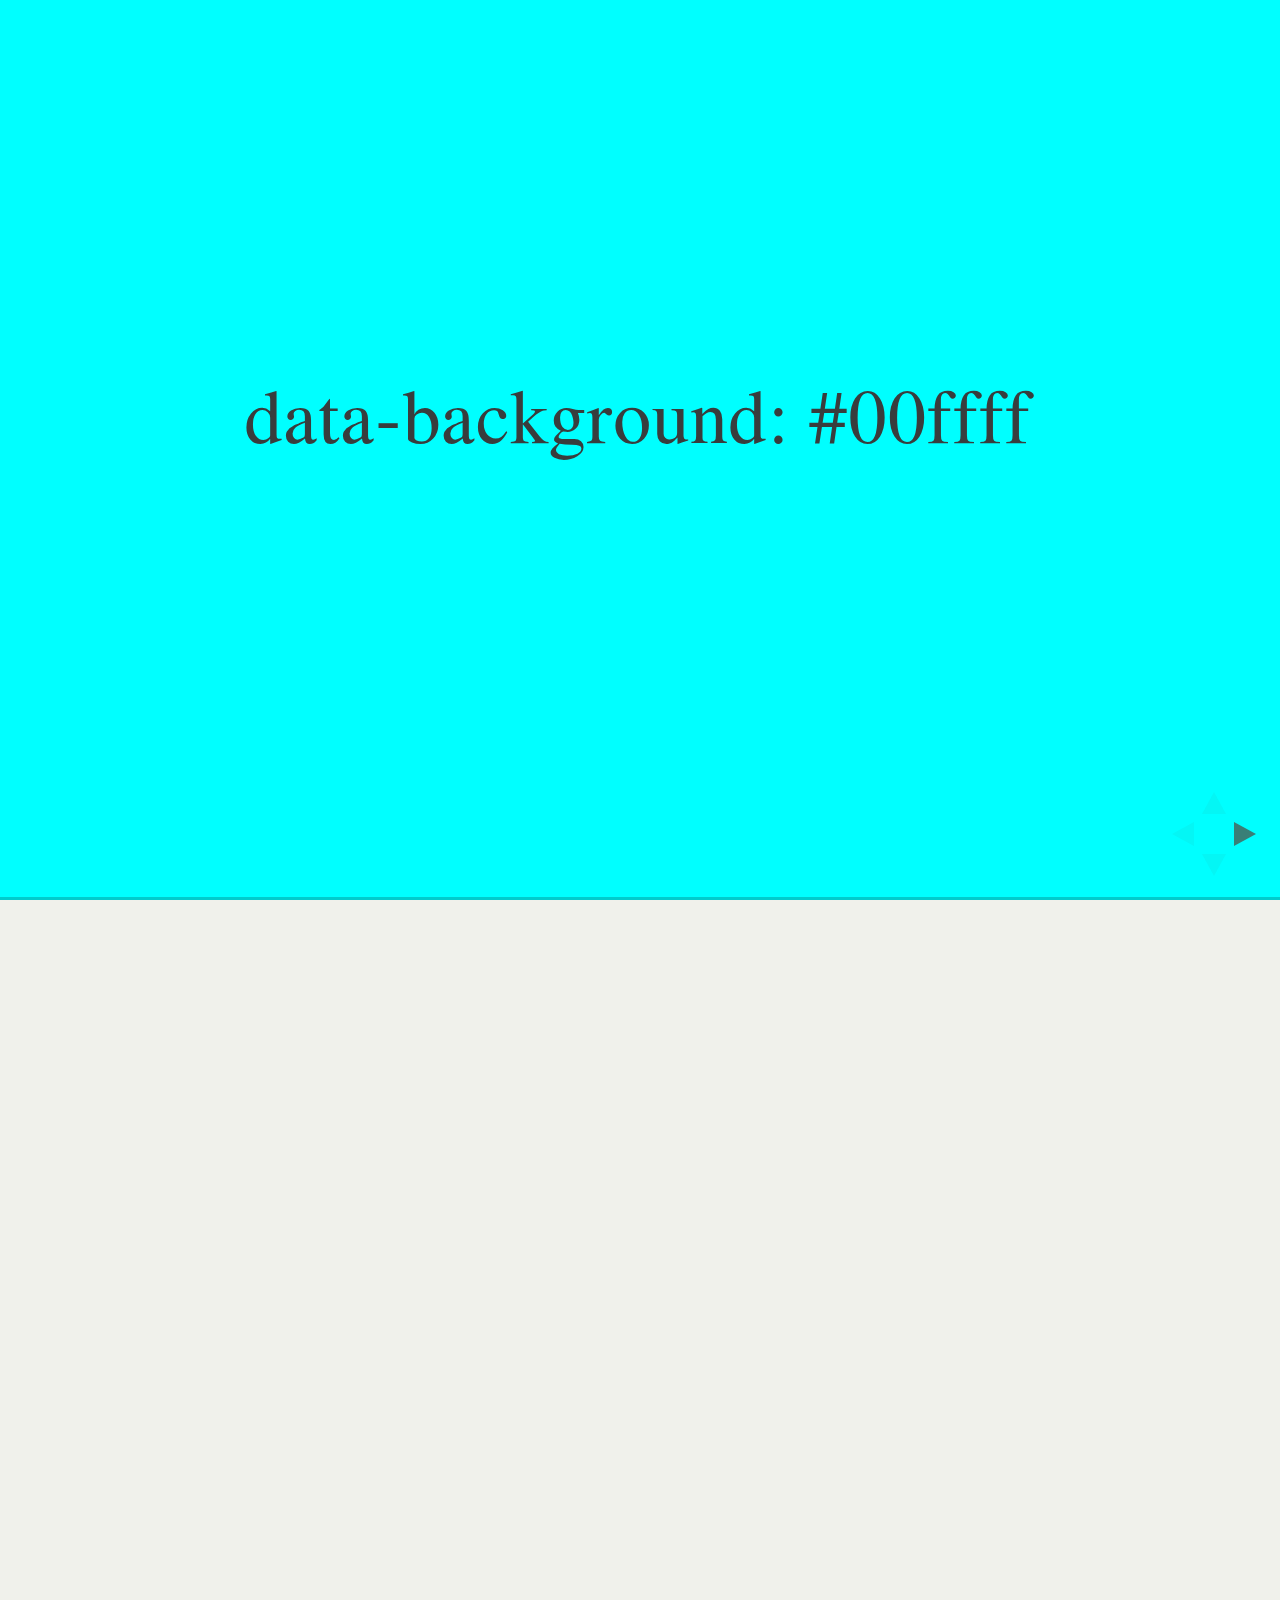
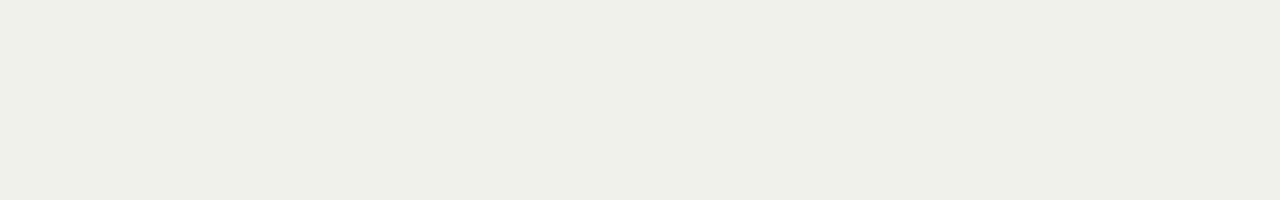
<file: Russo_John_presentation/reveal.js-master/test/examples/slide-backgrounds.html>
<!doctype html>
<html lang="en">

	<head>
		<meta charset="utf-8">

		<title>reveal.js - Slide Backgrounds</title>

		<meta name="viewport" content="width=device-width, initial-scale=1.0, maximum-scale=1.0, user-scalable=no">

		<link rel="stylesheet" href="../../css/reveal.min.css">
		<link rel="stylesheet" href="../../css/theme/serif.css" id="theme">
	</head>

	<body>

		<div class="reveal">

			<div class="slides">

				<section data-background="#00ffff">
					<h2>data-background: #00ffff</h2>
				</section>

				<section data-background="#bb00bb">
					<h2>data-background: #bb00bb</h2>
				</section>

				<section>
					<section data-background="#ff0000">
						<h2>data-background: #ff0000</h2>
					</section>
					<section data-background="rgba(0, 0, 0, 0.2)">
						<h2>data-background: rgba(0, 0, 0, 0.2)</h2>
					</section>
					<section data-background="salmon">
						<h2>data-background: salmon</h2>
					</section>
				</section>

				<section data-background="rgba(0, 100, 100, 0.2)">
					<section>
						<h2>Background applied to stack</h2>
					</section>
					<section>
						<h2>Background applied to stack</h2>
					</section>
					<section data-background="rgba(100, 0, 0, 0.2)">
						<h2>Background applied to slide inside of stack</h2>
					</section>
				</section>

				<section data-background-transition="slide" data-background="assets/image1.png" style="background: rgba(255,255,255,0.9)">
					<h2>Background image</h2>
				</section>

				<section>
					<section data-background-transition="slide" data-background="assets/image1.png" style="background: rgba(255,255,255,0.9)">
						<h2>Background image</h2>
					</section>
					<section data-background-transition="slide" data-background="assets/image1.png" style="background: rgba(255,255,255,0.9)">
						<h2>Background image</h2>
					</section>
				</section>

				<section data-background="assets/image2.png" data-background-size="100px" data-background-repeat="repeat" data-background-color="#111" style="background: rgba(255,255,255,0.9)">
					<h2>Background image</h2>
					<pre>data-background-size="100px" data-background-repeat="repeat" data-background-color="#111"</pre>
				</section>

				<section data-background="#888888">
					<h2>Same background twice (1/2)</h2>
				</section>
				<section data-background="#888888">
					<h2>Same background twice (2/2)</h2>
				</section>

				<section>
					<section data-background="#417203">
						<h2>Same background twice vertical (1/2)</h2>
					</section>
					<section data-background="#417203">
						<h2>Same background twice vertical (2/2)</h2>
					</section>
				</section>

				<section data-background="#934f4d">
					<h2>Same background from horizontal to vertical (1/3)</h2>
				</section>
				<section>
					<section data-background="#934f4d">
						<h2>Same background from horizontal to vertical (2/3)</h2>
					</section>
					<section data-background="#934f4d">
						<h2>Same background from horizontal to vertical (3/3)</h2>
					</section>
				</section>

			</div>

		</div>

		<script src="../../lib/js/head.min.js"></script>
		<script src="../../js/reveal.min.js"></script>

		<script>

			// Full list of configuration options available here:
			// https://github.com/hakimel/reveal.js#configuration
			Reveal.initialize({
				center: true,
				// rtl: true,

				transition: 'linear',
				// transitionSpeed: 'slow',
				// backgroundTransition: 'slide'
			});

		</script>

	</body>
</html>
</file>
<file: Russo_John_presentation/reveal.js-master/css/theme/default.css>
@import url(https://fonts.googleapis.com/css?family=Lato:400,700,400italic,700italic);
/**
 * Default theme for reveal.js.
 *
 * Copyright (C) 2011-2012 Hakim El Hattab, http://hakim.se
 */
@font-face {
  font-family: 'League Gothic';
  src: url("../../lib/font/league_gothic-webfont.eot");
  src: url("../../lib/font/league_gothic-webfont.eot?#iefix") format("embedded-opentype"), url("../../lib/font/league_gothic-webfont.woff") format("woff"), url("../../lib/font/league_gothic-webfont.ttf") format("truetype"), url("../../lib/font/league_gothic-webfont.svg#LeagueGothicRegular") format("svg");
  font-weight: normal;
  font-style: normal; }

/*********************************************
 * GLOBAL STYLES
 *********************************************/
body {
  background: #1c1e20;
  background: -moz-radial-gradient(center, circle cover, #555a5f 0%, #1c1e20 100%);
  background: -webkit-gradient(radial, center center, 0px, center center, 100%, color-stop(0%, #555a5f), color-stop(100%, #1c1e20));
  background: -webkit-radial-gradient(center, circle cover, #555a5f 0%, #1c1e20 100%);
  background: -o-radial-gradient(center, circle cover, #555a5f 0%, #1c1e20 100%);
  background: -ms-radial-gradient(center, circle cover, #555a5f 0%, #1c1e20 100%);
  background: radial-gradient(center, circle cover, #555a5f 0%, #1c1e20 100%);
  background-color: #2b2b2b; }

.reveal {
  font-family: "Lato", sans-serif;
  font-size: 36px;
  font-weight: normal;
  letter-spacing: -0.02em;
  color: #eeeeee; }

::selection {
  color: white;
  background: #ff5e99;
  text-shadow: none; }

/*********************************************
 * HEADERS
 *********************************************/
.reveal h1,
.reveal h2,
.reveal h3,
.reveal h4,
.reveal h5,
.reveal h6 {
  margin: 0 0 20px 0;
  color: #eeeeee;
  font-family: "League Gothic", Impact, sans-serif;
  line-height: 0.9em;
  letter-spacing: 0.02em;
  text-transform: uppercase;
  text-shadow: 0px 0px 6px rgba(0, 0, 0, 0.2); }

.reveal h1 {
  text-shadow: 0 1px 0 #cccccc, 0 2px 0 #c9c9c9, 0 3px 0 #bbbbbb, 0 4px 0 #b9b9b9, 0 5px 0 #aaaaaa, 0 6px 1px rgba(0, 0, 0, 0.1), 0 0 5px rgba(0, 0, 0, 0.1), 0 1px 3px rgba(0, 0, 0, 0.3), 0 3px 5px rgba(0, 0, 0, 0.2), 0 5px 10px rgba(0, 0, 0, 0.25), 0 20px 20px rgba(0, 0, 0, 0.15); }

/*********************************************
 * LINKS
 *********************************************/
.reveal a:not(.image) {
  color: #13daec;
  text-decoration: none;
  -webkit-transition: color .15s ease;
  -moz-transition: color .15s ease;
  -ms-transition: color .15s ease;
  -o-transition: color .15s ease;
  transition: color .15s ease; }

.reveal a:not(.image):hover {
  color: #71e9f4;
  text-shadow: none;
  border: none; }

.reveal .roll span:after {
  color: #fff;
  background: #0d99a5; }

/*********************************************
 * IMAGES
 *********************************************/
.reveal section img {
  margin: 15px 0px;
  background: rgba(255, 255, 255, 0.12);
  border: 4px solid #eeeeee;
  box-shadow: 0 0 10px rgba(0, 0, 0, 0.15);
  -webkit-transition: all .2s linear;
  -moz-transition: all .2s linear;
  -ms-transition: all .2s linear;
  -o-transition: all .2s linear;
  transition: all .2s linear; }

.reveal a:hover img {
  background: rgba(255, 255, 255, 0.2);
  border-color: #13daec;
  box-shadow: 0 0 20px rgba(0, 0, 0, 0.55); }

/*********************************************
 * NAVIGATION CONTROLS
 *********************************************/
.reveal .controls div.navigate-left,
.reveal .controls div.navigate-left.enabled {
  border-right-color: #13daec; }

.reveal .controls div.navigate-right,
.reveal .controls div.navigate-right.enabled {
  border-left-color: #13daec; }

.reveal .controls div.navigate-up,
.reveal .controls div.navigate-up.enabled {
  border-bottom-color: #13daec; }

.reveal .controls div.navigate-down,
.reveal .controls div.navigate-down.enabled {
  border-top-color: #13daec; }

.reveal .controls div.navigate-left.enabled:hover {
  border-right-color: #71e9f4; }

.reveal .controls div.navigate-right.enabled:hover {
  border-left-color: #71e9f4; }

.reveal .controls div.navigate-up.enabled:hover {
  border-bottom-color: #71e9f4; }

.reveal .controls div.navigate-down.enabled:hover {
  border-top-color: #71e9f4; }

/*********************************************
 * PROGRESS BAR
 *********************************************/
.reveal .progress {
  background: rgba(0, 0, 0, 0.2); }

.reveal .progress span {
  background: #13daec;
  -webkit-transition: width 800ms cubic-bezier(0.26, 0.86, 0.44, 0.985);
  -moz-transition: width 800ms cubic-bezier(0.26, 0.86, 0.44, 0.985);
  -ms-transition: width 800ms cubic-bezier(0.26, 0.86, 0.44, 0.985);
  -o-transition: width 800ms cubic-bezier(0.26, 0.86, 0.44, 0.985);
  transition: width 800ms cubic-bezier(0.26, 0.86, 0.44, 0.985); }

/*********************************************
 * SLIDE NUMBER
 *********************************************/
.reveal .slide-number {
  color: #13daec; }
</file>
<file: Russo_John_presentation/reveal.js-master/lib/css/zenburn.css>
/*

Zenburn style from voldmar.ru (c) Vladimir Epifanov <voldmar@voldmar.ru>
based on dark.css by Ivan Sagalaev

*/

pre code {
  display: block; padding: 0.5em;
  background: #3F3F3F;
  color: #DCDCDC;
}

pre .keyword,
pre .tag,
pre .css .class,
pre .css .id,
pre .lisp .title,
pre .nginx .title,
pre .request,
pre .status,
pre .clojure .attribute {
  color: #E3CEAB;
}

pre .django .template_tag,
pre .django .variable,
pre .django .filter .argument {
  color: #DCDCDC;
}

pre .number,
pre .date {
  color: #8CD0D3;
}

pre .dos .envvar,
pre .dos .stream,
pre .variable,
pre .apache .sqbracket {
  color: #EFDCBC;
}

pre .dos .flow,
pre .diff .change,
pre .python .exception,
pre .python .built_in,
pre .literal,
pre .tex .special {
  color: #EFEFAF;
}

pre .diff .chunk,
pre .subst {
  color: #8F8F8F;
}

pre .dos .keyword,
pre .python .decorator,
pre .title,
pre .haskell .type,
pre .diff .header,
pre .ruby .class .parent,
pre .apache .tag,
pre .nginx .built_in,
pre .tex .command,
pre .prompt {
    color: #efef8f;
}

pre .dos .winutils,
pre .ruby .symbol,
pre .ruby .symbol .string,
pre .ruby .string {
  color: #DCA3A3;
}

pre .diff .deletion,
pre .string,
pre .tag .value,
pre .preprocessor,
pre .built_in,
pre .sql .aggregate,
pre .javadoc,
pre .smalltalk .class,
pre .smalltalk .localvars,
pre .smalltalk .array,
pre .css .rules .value,
pre .attr_selector,
pre .pseudo,
pre .apache .cbracket,
pre .tex .formula {
  color: #CC9393;
}

pre .shebang,
pre .diff .addition,
pre .comment,
pre .java .annotation,
pre .template_comment,
pre .pi,
pre .doctype {
  color: #7F9F7F;
}

pre .coffeescript .javascript,
pre .javascript .xml,
pre .tex .formula,
pre .xml .javascript,
pre .xml .vbscript,
pre .xml .css,
pre .xml .cdata {
  opacity: 0.5;
}
</file>
<file: WIA_week1/Russo_John_Homework1/css/main.css>
/*Name: John Russo*/
/*Date: 11 Sep 2014*/
/*Class & Section:  WIA-1409*/
/*Comments: "HTML5 Canvas Drawing" CSS*/

canvas {
    border: dotted 1px black;
    margin: 25px;
    background-color: white;
}
body{
    background-color: lightblue;
}
</file>
<file: Russo_John_presentation/reveal.js-master/css/reveal.css>
@charset "UTF-8";

/*!
 * reveal.js
 * http://lab.hakim.se/reveal-js
 * MIT licensed
 *
 * Copyright (C) 2014 Hakim El Hattab, http://hakim.se
 */


/*********************************************
 * RESET STYLES
 *********************************************/

html, body, .reveal div, .reveal span, .reveal applet, .reveal object, .reveal iframe,
.reveal h1, .reveal h2, .reveal h3, .reveal h4, .reveal h5, .reveal h6, .reveal p, .reveal blockquote, .reveal pre,
.reveal a, .reveal abbr, .reveal acronym, .reveal address, .reveal big, .reveal cite, .reveal code,
.reveal del, .reveal dfn, .reveal em, .reveal img, .reveal ins, .reveal kbd, .reveal q, .reveal s, .reveal samp,
.reveal small, .reveal strike, .reveal strong, .reveal sub, .reveal sup, .reveal tt, .reveal var,
.reveal b, .reveal u, .reveal i, .reveal center,
.reveal dl, .reveal dt, .reveal dd, .reveal ol, .reveal ul, .reveal li,
.reveal fieldset, .reveal form, .reveal label, .reveal legend,
.reveal table, .reveal caption, .reveal tbody, .reveal tfoot, .reveal thead, .reveal tr, .reveal th, .reveal td,
.reveal article, .reveal aside, .reveal canvas, .reveal details, .reveal embed,
.reveal figure, .reveal figcaption, .reveal footer, .reveal header, .reveal hgroup,
.reveal menu, .reveal nav, .reveal output, .reveal ruby, .reveal section, .reveal summary,
.reveal time, .reveal mark, .reveal audio, video {
	margin: 0;
	padding: 0;
	border: 0;
	font-size: 100%;
	font: inherit;
	vertical-align: baseline;
}

.reveal article, .reveal aside, .reveal details, .reveal figcaption, .reveal figure,
.reveal footer, .reveal header, .reveal hgroup, .reveal menu, .reveal nav, .reveal section {
	display: block;
}


/*********************************************
 * GLOBAL STYLES
 *********************************************/

html,
body {
	width: 100%;
	height: 100%;
	overflow: hidden;
}

body {
	position: relative;
	line-height: 1;
}

::selection {
	background: #FF5E99;
	color: #fff;
	text-shadow: none;
}


/*********************************************
 * HEADERS
 *********************************************/

.reveal h1,
.reveal h2,
.reveal h3,
.reveal h4,
.reveal h5,
.reveal h6 {
	-webkit-hyphens: auto;
	   -moz-hyphens: auto;
	        hyphens: auto;

	word-wrap: break-word;
	line-height: 1;
}

.reveal h1 { font-size: 3.77em; }
.reveal h2 { font-size: 2.11em;	}
.reveal h3 { font-size: 1.55em;	}
.reveal h4 { font-size: 1em;	}


/*********************************************
 * VIEW FRAGMENTS
 *********************************************/

.reveal .slides section .fragment {
	opacity: 0;

	-webkit-transition: all .2s ease;
	   -moz-transition: all .2s ease;
	    -ms-transition: all .2s ease;
	     -o-transition: all .2s ease;
	        transition: all .2s ease;
}
	.reveal .slides section .fragment.visible {
		opacity: 1;
	}

.reveal .slides section .fragment.grow {
	opacity: 1;
}
	.reveal .slides section .fragment.grow.visible {
		-webkit-transform: scale( 1.3 );
		   -moz-transform: scale( 1.3 );
		    -ms-transform: scale( 1.3 );
		     -o-transform: scale( 1.3 );
		        transform: scale( 1.3 );
	}

.reveal .slides section .fragment.shrink {
	opacity: 1;
}
	.reveal .slides section .fragment.shrink.visible {
		-webkit-transform: scale( 0.7 );
		   -moz-transform: scale( 0.7 );
		    -ms-transform: scale( 0.7 );
		     -o-transform: scale( 0.7 );
		        transform: scale( 0.7 );
	}

.reveal .slides section .fragment.zoom-in {
	opacity: 0;

	-webkit-transform: scale( 0.1 );
	   -moz-transform: scale( 0.1 );
	    -ms-transform: scale( 0.1 );
	     -o-transform: scale( 0.1 );
	        transform: scale( 0.1 );
}

	.reveal .slides section .fragment.zoom-in.visible {
		opacity: 1;

		-webkit-transform: scale( 1 );
		   -moz-transform: scale( 1 );
		    -ms-transform: scale( 1 );
		     -o-transform: scale( 1 );
		        transform: scale( 1 );
	}

.reveal .slides section .fragment.roll-in {
	opacity: 0;

	-webkit-transform: rotateX( 90deg );
	   -moz-transform: rotateX( 90deg );
	    -ms-transform: rotateX( 90deg );
	     -o-transform: rotateX( 90deg );
	        transform: rotateX( 90deg );
}
	.reveal .slides section .fragment.roll-in.visible {
		opacity: 1;

		-webkit-transform: rotateX( 0 );
		   -moz-transform: rotateX( 0 );
		    -ms-transform: rotateX( 0 );
		     -o-transform: rotateX( 0 );
		        transform: rotateX( 0 );
	}

.reveal .slides section .fragment.fade-out {
	opacity: 1;
}
	.reveal .slides section .fragment.fade-out.visible {
		opacity: 0;
	}

.reveal .slides section .fragment.semi-fade-out {
	opacity: 1;
}
	.reveal .slides section .fragment.semi-fade-out.visible {
		opacity: 0.5;
	}

.reveal .slides section .fragment.current-visible {
	opacity:0;
}

.reveal .slides section .fragment.current-visible.current-fragment {
	opacity:1;
}

.reveal .slides section .fragment.highlight-red,
.reveal .slides section .fragment.highlight-current-red,
.reveal .slides section .fragment.highlight-green,
.reveal .slides section .fragment.highlight-current-green,
.reveal .slides section .fragment.highlight-blue,
.reveal .slides section .fragment.highlight-current-blue {
	opacity: 1;
}
	.reveal .slides section .fragment.highlight-red.visible {
		color: #ff2c2d
	}
	.reveal .slides section .fragment.highlight-green.visible {
		color: #17ff2e;
	}
	.reveal .slides section .fragment.highlight-blue.visible {
		color: #1b91ff;
	}

.reveal .slides section .fragment.highlight-current-red.current-fragment {
	color: #ff2c2d
}
.reveal .slides section .fragment.highlight-current-green.current-fragment {
	color: #17ff2e;
}
.reveal .slides section .fragment.highlight-current-blue.current-fragment {
	color: #1b91ff;
}


/*********************************************
 * DEFAULT ELEMENT STYLES
 *********************************************/

/* Fixes issue in Chrome where italic fonts did not appear when printing to PDF */
.reveal:after {
  content: '';
  font-style: italic;
}

.reveal iframe {
	z-index: 1;
}

/* Ensure certain elements are never larger than the slide itself */
.reveal img,
.reveal video,
.reveal iframe {
	max-width: 95%;
	max-height: 95%;
}

/** Prevents layering issues in certain browser/transition combinations */
.reveal a {
	position: relative;
}

.reveal strong,
.reveal b {
	font-weight: bold;
}

.reveal em,
.reveal i {
	font-style: italic;
}

.reveal ol,
.reveal ul {
	display: inline-block;

	text-align: left;
	margin: 0 0 0 1em;
}

.reveal ol {
	list-style-type: decimal;
}

.reveal ul {
	list-style-type: disc;
}

.reveal ul ul {
	list-style-type: square;
}

.reveal ul ul ul {
	list-style-type: circle;
}

.reveal ul ul,
.reveal ul ol,
.reveal ol ol,
.reveal ol ul {
	display: block;
	margin-left: 40px;
}

.reveal p {
	margin-bottom: 10px;
	line-height: 1.2em;
}

.reveal q,
.reveal blockquote {
	quotes: none;
}

.reveal blockquote {
	display: block;
	position: relative;
	width: 70%;
	margin: 5px auto;
	padding: 5px;

	font-style: italic;
	background: rgba(255, 255, 255, 0.05);
	box-shadow: 0px 0px 2px rgba(0,0,0,0.2);
}
	.reveal blockquote p:first-child,
	.reveal blockquote p:last-child {
		display: inline-block;
	}

.reveal q {
	font-style: italic;
}

.reveal pre {
	display: block;
	position: relative;
	width: 90%;
	margin: 15px auto;

	text-align: left;
	font-size: 0.55em;
	font-family: monospace;
	line-height: 1.2em;

	word-wrap: break-word;

	box-shadow: 0px 0px 6px rgba(0,0,0,0.3);
}
.reveal code {
	font-family: monospace;
}
.reveal pre code {
	padding: 5px;
	overflow: auto;
	max-height: 400px;
	word-wrap: normal;
}
.reveal pre.stretch code {
	height: 100%;
	max-height: 100%;

	-webkit-box-sizing: border-box;
	   -moz-box-sizing: border-box;
	        box-sizing: border-box;
}

.reveal table th,
.reveal table td {
	text-align: left;
	padding-right: .3em;
}

.reveal table th {
	font-weight: bold;
}

.reveal sup {
	vertical-align: super;
}
.reveal sub {
	vertical-align: sub;
}

.reveal small {
	display: inline-block;
	font-size: 0.6em;
	line-height: 1.2em;
	vertical-align: top;
}

.reveal small * {
	vertical-align: top;
}

.reveal .stretch {
	max-width: none;
	max-height: none;
}


/*********************************************
 * CONTROLS
 *********************************************/

.reveal .controls {
	display: none;
	position: fixed;
	width: 110px;
	height: 110px;
	z-index: 30;
	right: 10px;
	bottom: 10px;
}

.reveal .controls div {
	position: absolute;
	opacity: 0.05;
	width: 0;
	height: 0;
	border: 12px solid transparent;

	-moz-transform: scale(.9999);

	-webkit-transition: all 0.2s ease;
	   -moz-transition: all 0.2s ease;
	    -ms-transition: all 0.2s ease;
	     -o-transition: all 0.2s ease;
	        transition: all 0.2s ease;
}

.reveal .controls div.enabled {
	opacity: 0.7;
	cursor: pointer;
}

.reveal .controls div.enabled:active {
	margin-top: 1px;
}

	.reveal .controls div.navigate-left {
		top: 42px;

		border-right-width: 22px;
		border-right-color: #eee;
	}
		.reveal .controls div.navigate-left.fragmented {
			opacity: 0.3;
		}

	.reveal .controls div.navigate-right {
		left: 74px;
		top: 42px;

		border-left-width: 22px;
		border-left-color: #eee;
	}
		.reveal .controls div.navigate-right.fragmented {
			opacity: 0.3;
		}

	.reveal .controls div.navigate-up {
		left: 42px;

		border-bottom-width: 22px;
		border-bottom-color: #eee;
	}
		.reveal .controls div.navigate-up.fragmented {
			opacity: 0.3;
		}

	.reveal .controls div.navigate-down {
		left: 42px;
		top: 74px;

		border-top-width: 22px;
		border-top-color: #eee;
	}
		.reveal .controls div.navigate-down.fragmented {
			opacity: 0.3;
		}


/*********************************************
 * PROGRESS BAR
 *********************************************/

.reveal .progress {
	position: fixed;
	display: none;
	height: 3px;
	width: 100%;
	bottom: 0;
	left: 0;
	z-index: 10;
}
	.reveal .progress:after {
		content: '';
		display: 'block';
		position: absolute;
		height: 20px;
		width: 100%;
		top: -20px;
	}
	.reveal .progress span {
		display: block;
		height: 100%;
		width: 0px;

		-webkit-transition: width 800ms cubic-bezier(0.260, 0.860, 0.440, 0.985);
		   -moz-transition: width 800ms cubic-bezier(0.260, 0.860, 0.440, 0.985);
		    -ms-transition: width 800ms cubic-bezier(0.260, 0.860, 0.440, 0.985);
		     -o-transition: width 800ms cubic-bezier(0.260, 0.860, 0.440, 0.985);
		        transition: width 800ms cubic-bezier(0.260, 0.860, 0.440, 0.985);
	}

/*********************************************
 * SLIDE NUMBER
 *********************************************/

.reveal .slide-number {
	position: fixed;
	display: block;
	right: 15px;
	bottom: 15px;
	opacity: 0.5;
	z-index: 31;
	font-size: 12px;
}

/*********************************************
 * SLIDES
 *********************************************/

.reveal {
	position: relative;
	width: 100%;
	height: 100%;

	-ms-touch-action: none;
}

.reveal .slides {
	position: absolute;
	width: 100%;
	height: 100%;
	left: 50%;
	top: 50%;

	overflow: visible;
	z-index: 1;
	text-align: center;

	-webkit-transition: -webkit-perspective .4s ease;
	   -moz-transition: -moz-perspective .4s ease;
	    -ms-transition: -ms-perspective .4s ease;
	     -o-transition: -o-perspective .4s ease;
	        transition: perspective .4s ease;

	-webkit-perspective: 600px;
	   -moz-perspective: 600px;
	    -ms-perspective: 600px;
	        perspective: 600px;

	-webkit-perspective-origin: 0px -100px;
	   -moz-perspective-origin: 0px -100px;
	    -ms-perspective-origin: 0px -100px;
	        perspective-origin: 0px -100px;
}

.reveal .slides>section {
	-ms-perspective: 600px;
}

.reveal .slides>section,
.reveal .slides>section>section {
	display: none;
	position: absolute;
	width: 100%;
	padding: 20px 0px;

	z-index: 10;
	line-height: 1.2em;
	font-weight: inherit;

	-webkit-transform-style: preserve-3d;
	   -moz-transform-style: preserve-3d;
	    -ms-transform-style: preserve-3d;
	        transform-style: preserve-3d;

	-webkit-transition: -webkit-transform-origin 800ms cubic-bezier(0.260, 0.860, 0.440, 0.985),
						-webkit-transform 800ms cubic-bezier(0.260, 0.860, 0.440, 0.985),
						visibility 800ms cubic-bezier(0.260, 0.860, 0.440, 0.985),
						opacity 800ms cubic-bezier(0.260, 0.860, 0.440, 0.985);
	   -moz-transition: -moz-transform-origin 800ms cubic-bezier(0.260, 0.860, 0.440, 0.985),
						-moz-transform 800ms cubic-bezier(0.260, 0.860, 0.440, 0.985),
						visibility 800ms cubic-bezier(0.260, 0.860, 0.440, 0.985),
						opacity 800ms cubic-bezier(0.260, 0.860, 0.440, 0.985);
	    -ms-transition: -ms-transform-origin 800ms cubic-bezier(0.260, 0.860, 0.440, 0.985),
						-ms-transform 800ms cubic-bezier(0.260, 0.860, 0.440, 0.985),
						visibility 800ms cubic-bezier(0.260, 0.860, 0.440, 0.985),
						opacity 800ms cubic-bezier(0.260, 0.860, 0.440, 0.985);
	     -o-transition: -o-transform-origin 800ms cubic-bezier(0.260, 0.860, 0.440, 0.985),
						-o-transform 800ms cubic-bezier(0.260, 0.860, 0.440, 0.985),
						visibility 800ms cubic-bezier(0.260, 0.860, 0.440, 0.985),
						opacity 800ms cubic-bezier(0.260, 0.860, 0.440, 0.985);
	        transition: transform-origin 800ms cubic-bezier(0.260, 0.860, 0.440, 0.985),
						transform 800ms cubic-bezier(0.260, 0.860, 0.440, 0.985),
						visibility 800ms cubic-bezier(0.260, 0.860, 0.440, 0.985),
						opacity 800ms cubic-bezier(0.260, 0.860, 0.440, 0.985);
}

/* Global transition speed settings */
.reveal[data-transition-speed="fast"] .slides section {
	-webkit-transition-duration: 400ms;
	   -moz-transition-duration: 400ms;
	    -ms-transition-duration: 400ms;
	        transition-duration: 400ms;
}
.reveal[data-transition-speed="slow"] .slides section {
	-webkit-transition-duration: 1200ms;
	   -moz-transition-duration: 1200ms;
	    -ms-transition-duration: 1200ms;
	        transition-duration: 1200ms;
}

/* Slide-specific transition speed overrides */
.reveal .slides section[data-transition-speed="fast"] {
	-webkit-transition-duration: 400ms;
	   -moz-transition-duration: 400ms;
	    -ms-transition-duration: 400ms;
	        transition-duration: 400ms;
}
.reveal .slides section[data-transition-speed="slow"] {
	-webkit-transition-duration: 1200ms;
	   -moz-transition-duration: 1200ms;
	    -ms-transition-duration: 1200ms;
	        transition-duration: 1200ms;
}

.reveal .slides>section {
	left: -50%;
	top: -50%;
}

.reveal .slides>section.stack {
	padding-top: 0;
	padding-bottom: 0;
}

.reveal .slides>section.present,
.reveal .slides>section>section.present {
	display: block;
	z-index: 11;
	opacity: 1;
}

.reveal.center,
.reveal.center .slides,
.reveal.center .slides section {
	min-height: auto !important;
}

/* Don't allow interaction with invisible slides */
.reveal .slides>section.future,
.reveal .slides>section>section.future,
.reveal .slides>section.past,
.reveal .slides>section>section.past {
	pointer-events: none;
}

.reveal.overview .slides>section,
.reveal.overview .slides>section>section {
	pointer-events: auto;
}



/*********************************************
 * DEFAULT TRANSITION
 *********************************************/

.reveal .slides>section[data-transition=default].past,
.reveal .slides>section.past {
	display: block;
	opacity: 0;

	-webkit-transform: translate3d(-100%, 0, 0) rotateY(-90deg) translate3d(-100%, 0, 0);
	   -moz-transform: translate3d(-100%, 0, 0) rotateY(-90deg) translate3d(-100%, 0, 0);
	    -ms-transform: translate3d(-100%, 0, 0) rotateY(-90deg) translate3d(-100%, 0, 0);
	        transform: translate3d(-100%, 0, 0) rotateY(-90deg) translate3d(-100%, 0, 0);
}
.reveal .slides>section[data-transition=default].future,
.reveal .slides>section.future {
	display: block;
	opacity: 0;

	-webkit-transform: translate3d(100%, 0, 0) rotateY(90deg) translate3d(100%, 0, 0);
	   -moz-transform: translate3d(100%, 0, 0) rotateY(90deg) translate3d(100%, 0, 0);
	    -ms-transform: translate3d(100%, 0, 0) rotateY(90deg) translate3d(100%, 0, 0);
	        transform: translate3d(100%, 0, 0) rotateY(90deg) translate3d(100%, 0, 0);
}

.reveal .slides>section>section[data-transition=default].past,
.reveal .slides>section>section.past {
	display: block;
	opacity: 0;

	-webkit-transform: translate3d(0, -300px, 0) rotateX(70deg) translate3d(0, -300px, 0);
	   -moz-transform: translate3d(0, -300px, 0) rotateX(70deg) translate3d(0, -300px, 0);
	    -ms-transform: translate3d(0, -300px, 0) rotateX(70deg) translate3d(0, -300px, 0);
	        transform: translate3d(0, -300px, 0) rotateX(70deg) translate3d(0, -300px, 0);
}
.reveal .slides>section>section[data-transition=default].future,
.reveal .slides>section>section.future {
	display: block;
	opacity: 0;

	-webkit-transform: translate3d(0, 300px, 0) rotateX(-70deg) translate3d(0, 300px, 0);
	   -moz-transform: translate3d(0, 300px, 0) rotateX(-70deg) translate3d(0, 300px, 0);
	    -ms-transform: translate3d(0, 300px, 0) rotateX(-70deg) translate3d(0, 300px, 0);
	        transform: translate3d(0, 300px, 0) rotateX(-70deg) translate3d(0, 300px, 0);
}


/*********************************************
 * CONCAVE TRANSITION
 *********************************************/

.reveal .slides>section[data-transition=concave].past,
.reveal.concave  .slides>section.past {
	-webkit-transform: translate3d(-100%, 0, 0) rotateY(90deg) translate3d(-100%, 0, 0);
	   -moz-transform: translate3d(-100%, 0, 0) rotateY(90deg) translate3d(-100%, 0, 0);
	    -ms-transform: translate3d(-100%, 0, 0) rotateY(90deg) translate3d(-100%, 0, 0);
	        transform: translate3d(-100%, 0, 0) rotateY(90deg) translate3d(-100%, 0, 0);
}
.reveal .slides>section[data-transition=concave].future,
.reveal.concave .slides>section.future {
	-webkit-transform: translate3d(100%, 0, 0) rotateY(-90deg) translate3d(100%, 0, 0);
	   -moz-transform: translate3d(100%, 0, 0) rotateY(-90deg) translate3d(100%, 0, 0);
	    -ms-transform: translate3d(100%, 0, 0) rotateY(-90deg) translate3d(100%, 0, 0);
	        transform: translate3d(100%, 0, 0) rotateY(-90deg) translate3d(100%, 0, 0);
}

.reveal .slides>section>section[data-transition=concave].past,
.reveal.concave .slides>section>section.past {
	-webkit-transform: translate3d(0, -80%, 0) rotateX(-70deg) translate3d(0, -80%, 0);
	   -moz-transform: translate3d(0, -80%, 0) rotateX(-70deg) translate3d(0, -80%, 0);
	    -ms-transform: translate3d(0, -80%, 0) rotateX(-70deg) translate3d(0, -80%, 0);
	        transform: translate3d(0, -80%, 0) rotateX(-70deg) translate3d(0, -80%, 0);
}
.reveal .slides>section>section[data-transition=concave].future,
.reveal.concave .slides>section>section.future {
	-webkit-transform: translate3d(0, 80%, 0) rotateX(70deg) translate3d(0, 80%, 0);
	   -moz-transform: translate3d(0, 80%, 0) rotateX(70deg) translate3d(0, 80%, 0);
	    -ms-transform: translate3d(0, 80%, 0) rotateX(70deg) translate3d(0, 80%, 0);
	        transform: translate3d(0, 80%, 0) rotateX(70deg) translate3d(0, 80%, 0);
}


/*********************************************
 * ZOOM TRANSITION
 *********************************************/

.reveal .slides>section[data-transition=zoom],
.reveal.zoom .slides>section {
	-webkit-transition-timing-function: ease;
	   -moz-transition-timing-function: ease;
	    -ms-transition-timing-function: ease;
	     -o-transition-timing-function: ease;
	        transition-timing-function: ease;
}

.reveal .slides>section[data-transition=zoom].past,
.reveal.zoom .slides>section.past {
	opacity: 0;
	visibility: hidden;

	-webkit-transform: scale(16);
	   -moz-transform: scale(16);
	    -ms-transform: scale(16);
	     -o-transform: scale(16);
	        transform: scale(16);
}
.reveal .slides>section[data-transition=zoom].future,
.reveal.zoom .slides>section.future {
	opacity: 0;
	visibility: hidden;

	-webkit-transform: scale(0.2);
	   -moz-transform: scale(0.2);
	    -ms-transform: scale(0.2);
	     -o-transform: scale(0.2);
	        transform: scale(0.2);
}

.reveal .slides>section>section[data-transition=zoom].past,
.reveal.zoom .slides>section>section.past {
	-webkit-transform: translate(0, -150%);
	   -moz-transform: translate(0, -150%);
	    -ms-transform: translate(0, -150%);
	     -o-transform: translate(0, -150%);
	        transform: translate(0, -150%);
}
.reveal .slides>section>section[data-transition=zoom].future,
.reveal.zoom .slides>section>section.future {
	-webkit-transform: translate(0, 150%);
	   -moz-transform: translate(0, 150%);
	    -ms-transform: translate(0, 150%);
	     -o-transform: translate(0, 150%);
	        transform: translate(0, 150%);
}


/*********************************************
 * LINEAR TRANSITION
 *********************************************/

.reveal.linear section {
	-webkit-backface-visibility: hidden;
	   -moz-backface-visibility: hidden;
	    -ms-backface-visibility: hidden;
	        backface-visibility: hidden;
}

.reveal .slides>section[data-transition=linear].past,
.reveal.linear .slides>section.past {
	-webkit-transform: translate(-150%, 0);
	   -moz-transform: translate(-150%, 0);
	    -ms-transform: translate(-150%, 0);
	     -o-transform: translate(-150%, 0);
	        transform: translate(-150%, 0);
}
.reveal .slides>section[data-transition=linear].future,
.reveal.linear .slides>section.future {
	-webkit-transform: translate(150%, 0);
	   -moz-transform: translate(150%, 0);
	    -ms-transform: translate(150%, 0);
	     -o-transform: translate(150%, 0);
	        transform: translate(150%, 0);
}

.reveal .slides>section>section[data-transition=linear].past,
.reveal.linear .slides>section>section.past {
	-webkit-transform: translate(0, -150%);
	   -moz-transform: translate(0, -150%);
	    -ms-transform: translate(0, -150%);
	     -o-transform: translate(0, -150%);
	        transform: translate(0, -150%);
}
.reveal .slides>section>section[data-transition=linear].future,
.reveal.linear .slides>section>section.future {
	-webkit-transform: translate(0, 150%);
	   -moz-transform: translate(0, 150%);
	    -ms-transform: translate(0, 150%);
	     -o-transform: translate(0, 150%);
	        transform: translate(0, 150%);
}


/*********************************************
 * CUBE TRANSITION
 *********************************************/

.reveal.cube .slides {
	-webkit-perspective: 1300px;
	   -moz-perspective: 1300px;
	    -ms-perspective: 1300px;
	        perspective: 1300px;
}

.reveal.cube .slides section {
	padding: 30px;
	min-height: 700px;

	-webkit-backface-visibility: hidden;
	   -moz-backface-visibility: hidden;
	    -ms-backface-visibility: hidden;
	        backface-visibility: hidden;

	-webkit-box-sizing: border-box;
	   -moz-box-sizing: border-box;
	        box-sizing: border-box;
}
	.reveal.center.cube .slides section {
		min-height: auto;
	}
	.reveal.cube .slides section:not(.stack):before {
		content: '';
		position: absolute;
		display: block;
		width: 100%;
		height: 100%;
		left: 0;
		top: 0;
		background: rgba(0,0,0,0.1);
		border-radius: 4px;

		-webkit-transform: translateZ( -20px );
		   -moz-transform: translateZ( -20px );
		    -ms-transform: translateZ( -20px );
		     -o-transform: translateZ( -20px );
		        transform: translateZ( -20px );
	}
	.reveal.cube .slides section:not(.stack):after {
		content: '';
		position: absolute;
		display: block;
		width: 90%;
		height: 30px;
		left: 5%;
		bottom: 0;
		background: none;
		z-index: 1;

		border-radius: 4px;
		box-shadow: 0px 95px 25px rgba(0,0,0,0.2);

		-webkit-transform: translateZ(-90px) rotateX( 65deg );
		   -moz-transform: translateZ(-90px) rotateX( 65deg );
		    -ms-transform: translateZ(-90px) rotateX( 65deg );
		     -o-transform: translateZ(-90px) rotateX( 65deg );
		        transform: translateZ(-90px) rotateX( 65deg );
	}

.reveal.cube .slides>section.stack {
	padding: 0;
	background: none;
}

.reveal.cube .slides>section.past {
	-webkit-transform-origin: 100% 0%;
	   -moz-transform-origin: 100% 0%;
	    -ms-transform-origin: 100% 0%;
	        transform-origin: 100% 0%;

	-webkit-transform: translate3d(-100%, 0, 0) rotateY(-90deg);
	   -moz-transform: translate3d(-100%, 0, 0) rotateY(-90deg);
	    -ms-transform: translate3d(-100%, 0, 0) rotateY(-90deg);
	        transform: translate3d(-100%, 0, 0) rotateY(-90deg);
}

.reveal.cube .slides>section.future {
	-webkit-transform-origin: 0% 0%;
	   -moz-transform-origin: 0% 0%;
	    -ms-transform-origin: 0% 0%;
	        transform-origin: 0% 0%;

	-webkit-transform: translate3d(100%, 0, 0) rotateY(90deg);
	   -moz-transform: translate3d(100%, 0, 0) rotateY(90deg);
	    -ms-transform: translate3d(100%, 0, 0) rotateY(90deg);
	        transform: translate3d(100%, 0, 0) rotateY(90deg);
}

.reveal.cube .slides>section>section.past {
	-webkit-transform-origin: 0% 100%;
	   -moz-transform-origin: 0% 100%;
	    -ms-transform-origin: 0% 100%;
	        transform-origin: 0% 100%;

	-webkit-transform: translate3d(0, -100%, 0) rotateX(90deg);
	   -moz-transform: translate3d(0, -100%, 0) rotateX(90deg);
	    -ms-transform: translate3d(0, -100%, 0) rotateX(90deg);
	        transform: translate3d(0, -100%, 0) rotateX(90deg);
}

.reveal.cube .slides>section>section.future {
	-webkit-transform-origin: 0% 0%;
	   -moz-transform-origin: 0% 0%;
	    -ms-transform-origin: 0% 0%;
	        transform-origin: 0% 0%;

	-webkit-transform: translate3d(0, 100%, 0) rotateX(-90deg);
	   -moz-transform: translate3d(0, 100%, 0) rotateX(-90deg);
	    -ms-transform: translate3d(0, 100%, 0) rotateX(-90deg);
	        transform: translate3d(0, 100%, 0) rotateX(-90deg);
}


/*********************************************
 * PAGE TRANSITION
 *********************************************/

.reveal.page .slides {
	-webkit-perspective-origin: 0% 50%;
	   -moz-perspective-origin: 0% 50%;
	    -ms-perspective-origin: 0% 50%;
	        perspective-origin: 0% 50%;

	-webkit-perspective: 3000px;
	   -moz-perspective: 3000px;
	    -ms-perspective: 3000px;
	        perspective: 3000px;
}

.reveal.page .slides section {
	padding: 30px;
	min-height: 700px;

	-webkit-box-sizing: border-box;
	   -moz-box-sizing: border-box;
	        box-sizing: border-box;
}
	.reveal.page .slides section.past {
		z-index: 12;
	}
	.reveal.page .slides section:not(.stack):before {
		content: '';
		position: absolute;
		display: block;
		width: 100%;
		height: 100%;
		left: 0;
		top: 0;
		background: rgba(0,0,0,0.1);

		-webkit-transform: translateZ( -20px );
		   -moz-transform: translateZ( -20px );
		    -ms-transform: translateZ( -20px );
		     -o-transform: translateZ( -20px );
		        transform: translateZ( -20px );
	}
	.reveal.page .slides section:not(.stack):after {
		content: '';
		position: absolute;
		display: block;
		width: 90%;
		height: 30px;
		left: 5%;
		bottom: 0;
		background: none;
		z-index: 1;

		border-radius: 4px;
		box-shadow: 0px 95px 25px rgba(0,0,0,0.2);

		-webkit-transform: translateZ(-90px) rotateX( 65deg );
	}

.reveal.page .slides>section.stack {
	padding: 0;
	background: none;
}

.reveal.page .slides>section.past {
	-webkit-transform-origin: 0% 0%;
	   -moz-transform-origin: 0% 0%;
	    -ms-transform-origin: 0% 0%;
	        transform-origin: 0% 0%;

	-webkit-transform: translate3d(-40%, 0, 0) rotateY(-80deg);
	   -moz-transform: translate3d(-40%, 0, 0) rotateY(-80deg);
	    -ms-transform: translate3d(-40%, 0, 0) rotateY(-80deg);
	        transform: translate3d(-40%, 0, 0) rotateY(-80deg);
}

.reveal.page .slides>section.future {
	-webkit-transform-origin: 100% 0%;
	   -moz-transform-origin: 100% 0%;
	    -ms-transform-origin: 100% 0%;
	        transform-origin: 100% 0%;

	-webkit-transform: translate3d(0, 0, 0);
	   -moz-transform: translate3d(0, 0, 0);
	    -ms-transform: translate3d(0, 0, 0);
	        transform: translate3d(0, 0, 0);
}

.reveal.page .slides>section>section.past {
	-webkit-transform-origin: 0% 0%;
	   -moz-transform-origin: 0% 0%;
	    -ms-transform-origin: 0% 0%;
	        transform-origin: 0% 0%;

	-webkit-transform: translate3d(0, -40%, 0) rotateX(80deg);
	   -moz-transform: translate3d(0, -40%, 0) rotateX(80deg);
	    -ms-transform: translate3d(0, -40%, 0) rotateX(80deg);
	        transform: translate3d(0, -40%, 0) rotateX(80deg);
}

.reveal.page .slides>section>section.future {
	-webkit-transform-origin: 0% 100%;
	   -moz-transform-origin: 0% 100%;
	    -ms-transform-origin: 0% 100%;
	        transform-origin: 0% 100%;

	-webkit-transform: translate3d(0, 0, 0);
	   -moz-transform: translate3d(0, 0, 0);
	    -ms-transform: translate3d(0, 0, 0);
	        transform: translate3d(0, 0, 0);
}


/*********************************************
 * FADE TRANSITION
 *********************************************/

.reveal .slides section[data-transition=fade],
.reveal.fade .slides section,
.reveal.fade .slides>section>section {
    -webkit-transform: none;
	   -moz-transform: none;
	    -ms-transform: none;
	     -o-transform: none;
	        transform: none;

	-webkit-transition: opacity 0.5s;
	   -moz-transition: opacity 0.5s;
	    -ms-transition: opacity 0.5s;
	     -o-transition: opacity 0.5s;
	        transition: opacity 0.5s;
}


.reveal.fade.overview .slides section,
.reveal.fade.overview .slides>section>section,
.reveal.fade.overview-deactivating .slides section,
.reveal.fade.overview-deactivating .slides>section>section {
	-webkit-transition: none;
	   -moz-transition: none;
	    -ms-transition: none;
	     -o-transition: none;
	        transition: none;
}


/*********************************************
 * NO TRANSITION
 *********************************************/

.reveal .slides section[data-transition=none],
.reveal.none .slides section {
	-webkit-transform: none;
	   -moz-transform: none;
	    -ms-transform: none;
	     -o-transform: none;
	        transform: none;

	-webkit-transition: none;
	   -moz-transition: none;
	    -ms-transition: none;
	     -o-transition: none;
	        transition: none;
}


/*********************************************
 * OVERVIEW
 *********************************************/

.reveal.overview .slides {
	-webkit-perspective-origin: 0% 0%;
	   -moz-perspective-origin: 0% 0%;
	    -ms-perspective-origin: 0% 0%;
	        perspective-origin: 0% 0%;

	-webkit-perspective: 700px;
	   -moz-perspective: 700px;
	    -ms-perspective: 700px;
	        perspective: 700px;
}

.reveal.overview .slides section {
	height: 600px;
	top: -300px !important;
	overflow: hidden;
	opacity: 1 !important;
	visibility: visible !important;
	cursor: pointer;
	background: rgba(0,0,0,0.1);
}
.reveal.overview .slides section .fragment {
	opacity: 1;
}
.reveal.overview .slides section:after,
.reveal.overview .slides section:before {
	display: none !important;
}
.reveal.overview .slides section>section {
	opacity: 1;
	cursor: pointer;
}
	.reveal.overview .slides section:hover {
		background: rgba(0,0,0,0.3);
	}
	.reveal.overview .slides section.present {
		background: rgba(0,0,0,0.3);
	}
.reveal.overview .slides>section.stack {
	padding: 0;
	top: 0 !important;
	background: none;
	overflow: visible;
}


/*********************************************
 * PAUSED MODE
 *********************************************/

.reveal .pause-overlay {
	position: absolute;
	top: 0;
	left: 0;
	width: 100%;
	height: 100%;
	background: black;
	visibility: hidden;
	opacity: 0;
	z-index: 100;

	-webkit-transition: all 1s ease;
	   -moz-transition: all 1s ease;
	    -ms-transition: all 1s ease;
	     -o-transition: all 1s ease;
	        transition: all 1s ease;
}
.reveal.paused .pause-overlay {
	visibility: visible;
	opacity: 1;
}


/*********************************************
 * FALLBACK
 *********************************************/

.no-transforms {
	overflow-y: auto;
}

.no-transforms .reveal .slides {
	position: relative;
	width: 80%;
	height: auto !important;
	top: 0;
	left: 50%;
	margin: 0;
	text-align: center;
}

.no-transforms .reveal .controls,
.no-transforms .reveal .progress {
	display: none !important;
}

.no-transforms .reveal .slides section {
	display: block !important;
	opacity: 1 !important;
	position: relative !important;
	height: auto;
	min-height: auto;
	top: 0;
	left: -50%;
	margin: 70px 0;

	-webkit-transform: none;
	   -moz-transform: none;
	    -ms-transform: none;
	     -o-transform: none;
	        transform: none;
}

.no-transforms .reveal .slides section section {
	left: 0;
}

.reveal .no-transition,
.reveal .no-transition * {
	-webkit-transition: none !important;
	   -moz-transition: none !important;
	    -ms-transition: none !important;
	     -o-transition: none !important;
	        transition: none !important;
}


/*********************************************
 * BACKGROUND STATES [DEPRECATED]
 *********************************************/

.reveal .state-background {
	position: absolute;
	width: 100%;
	height: 100%;
	background: rgba( 0, 0, 0, 0 );

	-webkit-transition: background 800ms ease;
	   -moz-transition: background 800ms ease;
	    -ms-transition: background 800ms ease;
	     -o-transition: background 800ms ease;
	        transition: background 800ms ease;
}
.alert .reveal .state-background {
	background: rgba( 200, 50, 30, 0.6 );
}
.soothe .reveal .state-background {
	background: rgba( 50, 200, 90, 0.4 );
}
.blackout .reveal .state-background {
	background: rgba( 0, 0, 0, 0.6 );
}
.whiteout .reveal .state-background {
	background: rgba( 255, 255, 255, 0.6 );
}
.cobalt .reveal .state-background {
	background: rgba( 22, 152, 213, 0.6 );
}
.mint .reveal .state-background {
	background: rgba( 22, 213, 75, 0.6 );
}
.submerge .reveal .state-background {
	background: rgba( 12, 25, 77, 0.6);
}
.lila .reveal .state-background {
	background: rgba( 180, 50, 140, 0.6 );
}
.sunset .reveal .state-background {
	background: rgba( 255, 122, 0, 0.6 );
}


/*********************************************
 * PER-SLIDE BACKGROUNDS
 *********************************************/

.reveal>.backgrounds {
	position: absolute;
	width: 100%;
	height: 100%;

	-webkit-perspective: 600px;
	   -moz-perspective: 600px;
	    -ms-perspective: 600px;
	        perspective: 600px;
}
	.reveal .slide-background {
		position: absolute;
		width: 100%;
		height: 100%;
		opacity: 0;
		visibility: hidden;

		background-color: rgba( 0, 0, 0, 0 );
		background-position: 50% 50%;
		background-repeat: no-repeat;
		background-size: cover;

		-webkit-transition: all 800ms cubic-bezier(0.260, 0.860, 0.440, 0.985);
		   -moz-transition: all 800ms cubic-bezier(0.260, 0.860, 0.440, 0.985);
		    -ms-transition: all 800ms cubic-bezier(0.260, 0.860, 0.440, 0.985);
		     -o-transition: all 800ms cubic-bezier(0.260, 0.860, 0.440, 0.985);
		        transition: all 800ms cubic-bezier(0.260, 0.860, 0.440, 0.985);
	}
	.reveal .slide-background.present {
		opacity: 1;
		visibility: visible;
	}

	.print-pdf .reveal .slide-background {
		opacity: 1 !important;
		visibility: visible !important;
	}

/* Immediate transition style */
.reveal[data-background-transition=none]>.backgrounds .slide-background,
.reveal>.backgrounds .slide-background[data-background-transition=none] {
	-webkit-transition: none;
	   -moz-transition: none;
	    -ms-transition: none;
	     -o-transition: none;
	        transition: none;
}

/* 2D slide */
.reveal[data-background-transition=slide]>.backgrounds .slide-background,
.reveal>.backgrounds .slide-background[data-background-transition=slide] {
	opacity: 1;

	-webkit-backface-visibility: hidden;
	   -moz-backface-visibility: hidden;
	    -ms-backface-visibility: hidden;
	        backface-visibility: hidden;
}
	.reveal[data-background-transition=slide]>.backgrounds .slide-background.past,
	.reveal>.backgrounds .slide-background.past[data-background-transition=slide] {
		-webkit-transform: translate(-100%, 0);
		   -moz-transform: translate(-100%, 0);
		    -ms-transform: translate(-100%, 0);
		     -o-transform: translate(-100%, 0);
		        transform: translate(-100%, 0);
	}
	.reveal[data-background-transition=slide]>.backgrounds .slide-background.future,
	.reveal>.backgrounds .slide-background.future[data-background-transition=slide] {
		-webkit-transform: translate(100%, 0);
		   -moz-transform: translate(100%, 0);
		    -ms-transform: translate(100%, 0);
		     -o-transform: translate(100%, 0);
		        transform: translate(100%, 0);
	}

	.reveal[data-background-transition=slide]>.backgrounds .slide-background>.slide-background.past,
	.reveal>.backgrounds .slide-background>.slide-background.past[data-background-transition=slide] {
		-webkit-transform: translate(0, -100%);
		   -moz-transform: translate(0, -100%);
		    -ms-transform: translate(0, -100%);
		     -o-transform: translate(0, -100%);
		        transform: translate(0, -100%);
	}
	.reveal[data-background-transition=slide]>.backgrounds .slide-background>.slide-background.future,
	.reveal>.backgrounds .slide-background>.slide-background.future[data-background-transition=slide] {
		-webkit-transform: translate(0, 100%);
		   -moz-transform: translate(0, 100%);
		    -ms-transform: translate(0, 100%);
		     -o-transform: translate(0, 100%);
		        transform: translate(0, 100%);
	}


/* Convex */
.reveal[data-background-transition=convex]>.backgrounds .slide-background.past,
.reveal>.backgrounds .slide-background.past[data-background-transition=convex] {
	opacity: 0;

	-webkit-transform: translate3d(-100%, 0, 0) rotateY(-90deg) translate3d(-100%, 0, 0);
	   -moz-transform: translate3d(-100%, 0, 0) rotateY(-90deg) translate3d(-100%, 0, 0);
	    -ms-transform: translate3d(-100%, 0, 0) rotateY(-90deg) translate3d(-100%, 0, 0);
	        transform: translate3d(-100%, 0, 0) rotateY(-90deg) translate3d(-100%, 0, 0);
}
.reveal[data-background-transition=convex]>.backgrounds .slide-background.future,
.reveal>.backgrounds .slide-background.future[data-background-transition=convex] {
	opacity: 0;

	-webkit-transform: translate3d(100%, 0, 0) rotateY(90deg) translate3d(100%, 0, 0);
	   -moz-transform: translate3d(100%, 0, 0) rotateY(90deg) translate3d(100%, 0, 0);
	    -ms-transform: translate3d(100%, 0, 0) rotateY(90deg) translate3d(100%, 0, 0);
	        transform: translate3d(100%, 0, 0) rotateY(90deg) translate3d(100%, 0, 0);
}

.reveal[data-background-transition=convex]>.backgrounds .slide-background>.slide-background.past,
.reveal>.backgrounds .slide-background>.slide-background.past[data-background-transition=convex] {
	opacity: 0;

	-webkit-transform: translate3d(0, -100%, 0) rotateX(90deg) translate3d(0, -100%, 0);
	   -moz-transform: translate3d(0, -100%, 0) rotateX(90deg) translate3d(0, -100%, 0);
	    -ms-transform: translate3d(0, -100%, 0) rotateX(90deg) translate3d(0, -100%, 0);
	        transform: translate3d(0, -100%, 0) rotateX(90deg) translate3d(0, -100%, 0);
}
.reveal[data-background-transition=convex]>.backgrounds .slide-background>.slide-background.future,
.reveal>.backgrounds .slide-background>.slide-background.future[data-background-transition=convex] {
	opacity: 0;

	-webkit-transform: translate3d(0, 100%, 0) rotateX(-90deg) translate3d(0, 100%, 0);
	   -moz-transform: translate3d(0, 100%, 0) rotateX(-90deg) translate3d(0, 100%, 0);
	    -ms-transform: translate3d(0, 100%, 0) rotateX(-90deg) translate3d(0, 100%, 0);
	        transform: translate3d(0, 100%, 0) rotateX(-90deg) translate3d(0, 100%, 0);
}


/* Concave */
.reveal[data-background-transition=concave]>.backgrounds .slide-background.past,
.reveal>.backgrounds .slide-background.past[data-background-transition=concave] {
	opacity: 0;

	-webkit-transform: translate3d(-100%, 0, 0) rotateY(90deg) translate3d(-100%, 0, 0);
	   -moz-transform: translate3d(-100%, 0, 0) rotateY(90deg) translate3d(-100%, 0, 0);
	    -ms-transform: translate3d(-100%, 0, 0) rotateY(90deg) translate3d(-100%, 0, 0);
	        transform: translate3d(-100%, 0, 0) rotateY(90deg) translate3d(-100%, 0, 0);
}
.reveal[data-background-transition=concave]>.backgrounds .slide-background.future,
.reveal>.backgrounds .slide-background.future[data-background-transition=concave] {
	opacity: 0;

	-webkit-transform: translate3d(100%, 0, 0) rotateY(-90deg) translate3d(100%, 0, 0);
	   -moz-transform: translate3d(100%, 0, 0) rotateY(-90deg) translate3d(100%, 0, 0);
	    -ms-transform: translate3d(100%, 0, 0) rotateY(-90deg) translate3d(100%, 0, 0);
	        transform: translate3d(100%, 0, 0) rotateY(-90deg) translate3d(100%, 0, 0);
}

.reveal[data-background-transition=concave]>.backgrounds .slide-background>.slide-background.past,
.reveal>.backgrounds .slide-background>.slide-background.past[data-background-transition=concave] {
	opacity: 0;

	-webkit-transform: translate3d(0, -100%, 0) rotateX(-90deg) translate3d(0, -100%, 0);
	   -moz-transform: translate3d(0, -100%, 0) rotateX(-90deg) translate3d(0, -100%, 0);
	    -ms-transform: translate3d(0, -100%, 0) rotateX(-90deg) translate3d(0, -100%, 0);
	        transform: translate3d(0, -100%, 0) rotateX(-90deg) translate3d(0, -100%, 0);
}
.reveal[data-background-transition=concave]>.backgrounds .slide-background>.slide-background.future,
.reveal>.backgrounds .slide-background>.slide-background.future[data-background-transition=concave] {
	opacity: 0;

	-webkit-transform: translate3d(0, 100%, 0) rotateX(90deg) translate3d(0, 100%, 0);
	   -moz-transform: translate3d(0, 100%, 0) rotateX(90deg) translate3d(0, 100%, 0);
	    -ms-transform: translate3d(0, 100%, 0) rotateX(90deg) translate3d(0, 100%, 0);
	        transform: translate3d(0, 100%, 0) rotateX(90deg) translate3d(0, 100%, 0);
}

/* Zoom */
.reveal[data-background-transition=zoom]>.backgrounds .slide-background,
.reveal>.backgrounds .slide-background[data-background-transition=zoom] {
	-webkit-transition-timing-function: ease;
	   -moz-transition-timing-function: ease;
	    -ms-transition-timing-function: ease;
	     -o-transition-timing-function: ease;
	        transition-timing-function: ease;
}

.reveal[data-background-transition=zoom]>.backgrounds .slide-background.past,
.reveal>.backgrounds .slide-background.past[data-background-transition=zoom] {
	opacity: 0;
	visibility: hidden;

	-webkit-transform: scale(16);
	   -moz-transform: scale(16);
	    -ms-transform: scale(16);
	     -o-transform: scale(16);
	        transform: scale(16);
}
.reveal[data-background-transition=zoom]>.backgrounds .slide-background.future,
.reveal>.backgrounds .slide-background.future[data-background-transition=zoom] {
	opacity: 0;
	visibility: hidden;

	-webkit-transform: scale(0.2);
	   -moz-transform: scale(0.2);
	    -ms-transform: scale(0.2);
	     -o-transform: scale(0.2);
	        transform: scale(0.2);
}

.reveal[data-background-transition=zoom]>.backgrounds .slide-background>.slide-background.past,
.reveal>.backgrounds .slide-background>.slide-background.past[data-background-transition=zoom] {
	opacity: 0;
		visibility: hidden;

		-webkit-transform: scale(16);
		   -moz-transform: scale(16);
		    -ms-transform: scale(16);
		     -o-transform: scale(16);
		        transform: scale(16);
}
.reveal[data-background-transition=zoom]>.backgrounds .slide-background>.slide-background.future,
.reveal>.backgrounds .slide-background>.slide-background.future[data-background-transition=zoom] {
	opacity: 0;
	visibility: hidden;

	-webkit-transform: scale(0.2);
	   -moz-transform: scale(0.2);
	    -ms-transform: scale(0.2);
	     -o-transform: scale(0.2);
	        transform: scale(0.2);
}


/* Global transition speed settings */
.reveal[data-transition-speed="fast"]>.backgrounds .slide-background {
	-webkit-transition-duration: 400ms;
	   -moz-transition-duration: 400ms;
	    -ms-transition-duration: 400ms;
	        transition-duration: 400ms;
}
.reveal[data-transition-speed="slow"]>.backgrounds .slide-background {
	-webkit-transition-duration: 1200ms;
	   -moz-transition-duration: 1200ms;
	    -ms-transition-duration: 1200ms;
	        transition-duration: 1200ms;
}


/*********************************************
 * RTL SUPPORT
 *********************************************/

.reveal.rtl .slides,
.reveal.rtl .slides h1,
.reveal.rtl .slides h2,
.reveal.rtl .slides h3,
.reveal.rtl .slides h4,
.reveal.rtl .slides h5,
.reveal.rtl .slides h6 {
	direction: rtl;
	font-family: sans-serif;
}

.reveal.rtl pre,
.reveal.rtl code {
	direction: ltr;
}

.reveal.rtl ol,
.reveal.rtl ul {
	text-align: right;
}

.reveal.rtl .progress span {
	float: right
}

/*********************************************
 * PARALLAX BACKGROUND
 *********************************************/

.reveal.has-parallax-background .backgrounds {
	-webkit-transition: all 0.8s ease;
	   -moz-transition: all 0.8s ease;
	    -ms-transition: all 0.8s ease;
	        transition: all 0.8s ease;
}

/* Global transition speed settings */
.reveal.has-parallax-background[data-transition-speed="fast"] .backgrounds {
	-webkit-transition-duration: 400ms;
	   -moz-transition-duration: 400ms;
	    -ms-transition-duration: 400ms;
	        transition-duration: 400ms;
}
.reveal.has-parallax-background[data-transition-speed="slow"] .backgrounds {
	-webkit-transition-duration: 1200ms;
	   -moz-transition-duration: 1200ms;
	    -ms-transition-duration: 1200ms;
	        transition-duration: 1200ms;
}


/*********************************************
 * LINK PREVIEW OVERLAY
 *********************************************/

 .reveal .preview-link-overlay {
 	position: absolute;
 	top: 0;
 	left: 0;
 	width: 100%;
 	height: 100%;
 	z-index: 1000;
 	background: rgba( 0, 0, 0, 0.9 );
 	opacity: 0;
 	visibility: hidden;

 	-webkit-transition: all 0.3s ease;
 	   -moz-transition: all 0.3s ease;
 	    -ms-transition: all 0.3s ease;
 	        transition: all 0.3s ease;
 }
 	.reveal .preview-link-overlay.visible {
 		opacity: 1;
 		visibility: visible;
 	}

 	.reveal .preview-link-overlay .spinner {
 		position: absolute;
 		display: block;
 		top: 50%;
 		left: 50%;
 		width: 32px;
 		height: 32px;
 		margin: -16px 0 0 -16px;
 		z-index: 10;
 		background-image: url([data-uri]%2F%2F%2F6%2Bvr8nJybW1tcDAwOjo6Nvb26ioqKOjo7Ozs%2FLy8vz8%2FAAAAAAAAAAAACH%2FC05FVFNDQVBFMi4wAwEAAAAh%2FhpDcmVhdGVkIHdpdGggYWpheGxvYWQuaW5mbwAh%[base64]%2FV%2FnmOM82XiHRLYKhKP1oZmADdEAAAh%2BQQJCgAAACwAAAAAIAAgAAAE6hDISWlZpOrNp1lGNRSdRpDUolIGw5RUYhhHukqFu8DsrEyqnWThGvAmhVlteBvojpTDDBUEIFwMFBRAmBkSgOrBFZogCASwBDEY%2FCZSg7GSE0gSCjQBMVG023xWBhklAnoEdhQEfyNqMIcKjhRsjEdnezB%2BA4k8gTwJhFuiW4dokXiloUepBAp5qaKpp6%2BHo7aWW54wl7obvEe0kRuoplCGepwSx2jJvqHEmGt6whJpGpfJCHmOoNHKaHx61WiSR92E4lbFoq%2BB6QDtuetcaBPnW6%2BO7wDHpIiK9SaVK5GgV543tzjgGcghAgAh%[base64]%2B%2BG%2Bw48edZPK%2BM6hLJpQg484enXIdQFSS1u6UhksENEQAAIfkECQoAAAAsAAAAACAAIAAABOcQyEmpGKLqzWcZRVUQnZYg1aBSh2GUVEIQ2aQOE%2BG%2BcD4ntpWkZQj1JIiZIogDFFyHI0UxQwFugMSOFIPJftfVAEoZLBbcLEFhlQiqGp1Vd140AUklUN3eCA51C1EWMzMCezCBBmkxVIVHBWd3HHl9JQOIJSdSnJ0TDKChCwUJjoWMPaGqDKannasMo6WnM562R5YluZRwur0wpgqZE7NKUm%2BFNRPIhjBJxKZteWuIBMN4zRMIVIhffcgojwCF117i4nlLnY5ztRLsnOk%2BaV%2BoJY7V7m76PdkS4trKcdg0Zc0tTcKkRAAAIfkECQoAAAAsAAAAACAAIAAABO4QyEkpKqjqzScpRaVkXZWQEximw1BSCUEIlDohrft6cpKCk5xid5MNJTaAIkekKGQkWyKHkvhKsR7ARmitkAYDYRIbUQRQjWBwJRzChi9CRlBcY1UN4g0%[base64]%[base64]%2BE71SRQeyqUToLA7VxF0JDyIQh%2FMVVPMt1ECZlfcjZJ9mIKoaTl1MRIl5o4CUKXOwmyrCInCKqcWtvadL2SYhyASyNDJ0uIiRMDjI0Fd30%2FiI2UA5GSS5UDj2l6NoqgOgN4gksEBgYFf0FDqKgHnyZ9OX8HrgYHdHpcHQULXAS2qKpENRg7eAMLC7kTBaixUYFkKAzWAAnLC7FLVxLWDBLKCwaKTULgEwbLA4hJtOkSBNqITT3xEgfLpBtzE%2FjiuL04RGEBgwWhShRgQExHBAAh%2BQQJCgAAACwAAAAAIAAgAAAE7xDISWlSqerNpyJKhWRdlSAVoVLCWk6JKlAqAavhO9UkUHsqlE6CwO1cRdCQ8iEIfzFVTzLdRAmZX3I2SfZiCqGk5dTESJeaOAlClzsJsqwiJwiqnFrb2nS9kmIcgEsjQydLiIlHehhpejaIjzh9eomSjZR%[base64]%2BE71SRQeyqUToLA7VxF0JDyIQh%[base64]%2BE71SRQeyqUToLA7VxF0JDyIQh%2FMVVPMt1ECZlfcjZJ9mIKoaTl1MRIl5o4CUKXOwmyrCInCKqcWtvadL2SYhyASyNDJ0uIiUd6GAULDJCRiXo1CpGXDJOUjY%2BYip9DhToJA4RBLwMLCwVDfRgbBAaqqoZ1XBMHswsHtxtFaH1iqaoGNgAIxRpbFAgfPQSqpbgGBqUD1wBXeCYp1AYZ19JJOYgH1KwA4UBvQwXUBxPqVD9L3sbp2BNk2xvvFPJd%2BMFCN6HAAIKgNggY0KtEBAAh%[base64]%2BvsYMDAzZQPC9VCNkDWUhGkuE5PxJNwiUK4UfLzOlD4WvzAHaoG9nxPi5d%2BjYUqfAhhykOFwJWiAAAIfkECQoAAAAsAAAAACAAIAAABPAQyElpUqnqzaciSoVkXVUMFaFSwlpOCcMYlErAavhOMnNLNo8KsZsMZItJEIDIFSkLGQoQTNhIsFehRww2CQLKF0tYGKYSg%2BygsZIuNqJksKgbfgIGepNo2cIUB3V1B3IvNiBYNQaDSTtfhhx0CwVPI0UJe0%2Bbm4g5VgcGoqOcnjmjqDSdnhgEoamcsZuXO1aWQy8KAwOAuTYYGwi7w5h%2BKr0SJ8MFihpNbx%2B4Erq7BYBuzsdiH1jCAzoSfl0rVirNbRXlBBlLX%2BBP0XJLAPGzTkAuAOqb0WT5AH7OcdCm5B8TgRwSRKIHQtaLCwg1RAAAOwAAAAAAAAAAAA%3D%3D);

 		visibility: visible;
 		opacity: 0.6;

 		-webkit-transition: all 0.3s ease;
 		   -moz-transition: all 0.3s ease;
 		    -ms-transition: all 0.3s ease;
 		        transition: all 0.3s ease;
 	}

 	.reveal .preview-link-overlay header {
 		position: absolute;
 		left: 0;
 		top: 0;
 		width: 100%;
 		height: 40px;
 		z-index: 2;
 		border-bottom: 1px solid #222;
 	}
 		.reveal .preview-link-overlay header a {
 			display: inline-block;
 			width: 40px;
 			height: 40px;
 			padding: 0 10px;
 			float: right;
 			opacity: 0.6;

 			box-sizing: border-box;
 		}
 			.reveal .preview-link-overlay header a:hover {
 				opacity: 1;
 			}
 			.reveal .preview-link-overlay header a .icon {
 				display: inline-block;
 				width: 20px;
 				height: 20px;

 				background-position: 50% 50%;
 				background-size: 100%;
 				background-repeat: no-repeat;
 			}
 			.reveal .preview-link-overlay header a.close .icon {
 				background-image: url([data-uri]);
 			}
 			.reveal .preview-link-overlay header a.external .icon {
 				background-image: url([data-uri]);
 			}

 	.reveal .preview-link-overlay .viewport {
 		position: absolute;
 		top: 40px;
 		right: 0;
 		bottom: 0;
 		left: 0;
 	}

 	.reveal .preview-link-overlay .viewport iframe {
 		width: 100%;
 		height: 100%;
 		max-width: 100%;
 		max-height: 100%;
 		border: 0;

 		opacity: 0;
 		visibility: hidden;

 		-webkit-transition: all 0.3s ease;
 		   -moz-transition: all 0.3s ease;
 		    -ms-transition: all 0.3s ease;
 		        transition: all 0.3s ease;
 	}

 	.reveal .preview-link-overlay.loaded .viewport iframe {
 		opacity: 1;
 		visibility: visible;
 	}

 	.reveal .preview-link-overlay.loaded .spinner {
 		opacity: 0;
 		visibility: hidden;

 		-webkit-transform: scale(0.2);
 		   -moz-transform: scale(0.2);
 		    -ms-transform: scale(0.2);
 		        transform: scale(0.2);
 	}



/*********************************************
 * PLAYBACK COMPONENT
 *********************************************/

.reveal .playback {
	position: fixed;
	left: 15px;
	bottom: 15px;
	z-index: 30;
	cursor: pointer;

	-webkit-transition: all 400ms ease;
	   -moz-transition: all 400ms ease;
	    -ms-transition: all 400ms ease;
	        transition: all 400ms ease;
}

.reveal.overview .playback {
	opacity: 0;
	visibility: hidden;
}


/*********************************************
 * ROLLING LINKS
 *********************************************/

.reveal .roll {
	display: inline-block;
	line-height: 1.2;
	overflow: hidden;

	vertical-align: top;

	-webkit-perspective: 400px;
	   -moz-perspective: 400px;
	    -ms-perspective: 400px;
	        perspective: 400px;

	-webkit-perspective-origin: 50% 50%;
	   -moz-perspective-origin: 50% 50%;
	    -ms-perspective-origin: 50% 50%;
	        perspective-origin: 50% 50%;
}
	.reveal .roll:hover {
		background: none;
		text-shadow: none;
	}
.reveal .roll span {
	display: block;
	position: relative;
	padding: 0 2px;

	pointer-events: none;

	-webkit-transition: all 400ms ease;
	   -moz-transition: all 400ms ease;
	    -ms-transition: all 400ms ease;
	        transition: all 400ms ease;

	-webkit-transform-origin: 50% 0%;
	   -moz-transform-origin: 50% 0%;
	    -ms-transform-origin: 50% 0%;
	        transform-origin: 50% 0%;

	-webkit-transform-style: preserve-3d;
	   -moz-transform-style: preserve-3d;
	    -ms-transform-style: preserve-3d;
	        transform-style: preserve-3d;

	-webkit-backface-visibility: hidden;
	   -moz-backface-visibility: hidden;
	        backface-visibility: hidden;
}
	.reveal .roll:hover span {
	    background: rgba(0,0,0,0.5);

	    -webkit-transform: translate3d( 0px, 0px, -45px ) rotateX( 90deg );
	       -moz-transform: translate3d( 0px, 0px, -45px ) rotateX( 90deg );
	        -ms-transform: translate3d( 0px, 0px, -45px ) rotateX( 90deg );
	            transform: translate3d( 0px, 0px, -45px ) rotateX( 90deg );
	}
.reveal .roll span:after {
	content: attr(data-title);

	display: block;
	position: absolute;
	left: 0;
	top: 0;
	padding: 0 2px;

	-webkit-backface-visibility: hidden;
	   -moz-backface-visibility: hidden;
	        backface-visibility: hidden;

	-webkit-transform-origin: 50% 0%;
	   -moz-transform-origin: 50% 0%;
	    -ms-transform-origin: 50% 0%;
	        transform-origin: 50% 0%;

	-webkit-transform: translate3d( 0px, 110%, 0px ) rotateX( -90deg );
	   -moz-transform: translate3d( 0px, 110%, 0px ) rotateX( -90deg );
	    -ms-transform: translate3d( 0px, 110%, 0px ) rotateX( -90deg );
	        transform: translate3d( 0px, 110%, 0px ) rotateX( -90deg );
}


/*********************************************
 * SPEAKER NOTES
 *********************************************/

.reveal aside.notes {
	display: none;
}


/*********************************************
 * ZOOM PLUGIN
 *********************************************/

.zoomed .reveal *,
.zoomed .reveal *:before,
.zoomed .reveal *:after {
	-webkit-transform: none !important;
	   -moz-transform: none !important;
	    -ms-transform: none !important;
	        transform: none !important;

	-webkit-backface-visibility: visible !important;
	   -moz-backface-visibility: visible !important;
	    -ms-backface-visibility: visible !important;
	        backface-visibility: visible !important;
}

.zoomed .reveal .progress,
.zoomed .reveal .controls {
	opacity: 0;
}

.zoomed .reveal .roll span {
	background: none;
}

.zoomed .reveal .roll span:after {
	visibility: hidden;
}
</file>
<file: Russo_John_presentation/reveal.js-master/css/theme/night.css>
@import url(https://fonts.googleapis.com/css?family=Montserrat:700);
@import url(https://fonts.googleapis.com/css?family=Open+Sans:400,700,400italic,700italic);
/**
 * Black theme for reveal.js.
 *
 * Copyright (C) 2011-2012 Hakim El Hattab, http://hakim.se
 */
/*********************************************
 * GLOBAL STYLES
 *********************************************/
body {
  background: #111111;
  background-color: #111111; }

.reveal {
  font-family: "Open Sans", sans-serif;
  font-size: 30px;
  font-weight: normal;
  letter-spacing: -0.02em;
  color: #eeeeee; }

::selection {
  color: white;
  background: #e7ad52;
  text-shadow: none; }

/*********************************************
 * HEADERS
 *********************************************/
.reveal h1,
.reveal h2,
.reveal h3,
.reveal h4,
.reveal h5,
.reveal h6 {
  margin: 0 0 20px 0;
  color: #eeeeee;
  font-family: "Montserrat", Impact, sans-serif;
  line-height: 0.9em;
  letter-spacing: -0.03em;
  text-transform: none;
  text-shadow: none; }

.reveal h1 {
  text-shadow: 0px 0px 6px rgba(0, 0, 0, 0.2); }

/*********************************************
 * LINKS
 *********************************************/
.reveal a:not(.image) {
  color: #e7ad52;
  text-decoration: none;
  -webkit-transition: color .15s ease;
  -moz-transition: color .15s ease;
  -ms-transition: color .15s ease;
  -o-transition: color .15s ease;
  transition: color .15s ease; }

.reveal a:not(.image):hover {
  color: #f3d7ac;
  text-shadow: none;
  border: none; }

.reveal .roll span:after {
  color: #fff;
  background: #d08a1d; }

/*********************************************
 * IMAGES
 *********************************************/
.reveal section img {
  margin: 15px 0px;
  background: rgba(255, 255, 255, 0.12);
  border: 4px solid #eeeeee;
  box-shadow: 0 0 10px rgba(0, 0, 0, 0.15);
  -webkit-transition: all .2s linear;
  -moz-transition: all .2s linear;
  -ms-transition: all .2s linear;
  -o-transition: all .2s linear;
  transition: all .2s linear; }

.reveal a:hover img {
  background: rgba(255, 255, 255, 0.2);
  border-color: #e7ad52;
  box-shadow: 0 0 20px rgba(0, 0, 0, 0.55); }

/*********************************************
 * NAVIGATION CONTROLS
 *********************************************/
.reveal .controls div.navigate-left,
.reveal .controls div.navigate-left.enabled {
  border-right-color: #e7ad52; }

.reveal .controls div.navigate-right,
.reveal .controls div.navigate-right.enabled {
  border-left-color: #e7ad52; }

.reveal .controls div.navigate-up,
.reveal .controls div.navigate-up.enabled {
  border-bottom-color: #e7ad52; }

.reveal .controls div.navigate-down,
.reveal .controls div.navigate-down.enabled {
  border-top-color: #e7ad52; }

.reveal .controls div.navigate-left.enabled:hover {
  border-right-color: #f3d7ac; }

.reveal .controls div.navigate-right.enabled:hover {
  border-left-color: #f3d7ac; }

.reveal .controls div.navigate-up.enabled:hover {
  border-bottom-color: #f3d7ac; }

.reveal .controls div.navigate-down.enabled:hover {
  border-top-color: #f3d7ac; }

/*********************************************
 * PROGRESS BAR
 *********************************************/
.reveal .progress {
  background: rgba(0, 0, 0, 0.2); }

.reveal .progress span {
  background: #e7ad52;
  -webkit-transition: width 800ms cubic-bezier(0.26, 0.86, 0.44, 0.985);
  -moz-transition: width 800ms cubic-bezier(0.26, 0.86, 0.44, 0.985);
  -ms-transition: width 800ms cubic-bezier(0.26, 0.86, 0.44, 0.985);
  -o-transition: width 800ms cubic-bezier(0.26, 0.86, 0.44, 0.985);
  transition: width 800ms cubic-bezier(0.26, 0.86, 0.44, 0.985); }

/*********************************************
 * SLIDE NUMBER
 *********************************************/
.reveal .slide-number {
  color: #e7ad52; }
</file>
<file: Russo_John_presentation/reveal.js-master/css/theme/serif.css>
/**
 * A simple theme for reveal.js presentations, similar
 * to the default theme. The accent color is brown.
 *
 * This theme is Copyright (C) 2012-2013 Owen Versteeg, http://owenversteeg.com - it is MIT licensed.
 */
.reveal a:not(.image) {
  line-height: 1.3em; }

/*********************************************
 * GLOBAL STYLES
 *********************************************/
body {
  background: #f0f1eb;
  background-color: #f0f1eb; }

.reveal {
  font-family: "Palatino Linotype", "Book Antiqua", Palatino, FreeSerif, serif;
  font-size: 36px;
  font-weight: normal;
  letter-spacing: -0.02em;
  color: black; }

::selection {
  color: white;
  background: #26351c;
  text-shadow: none; }

/*********************************************
 * HEADERS
 *********************************************/
.reveal h1,
.reveal h2,
.reveal h3,
.reveal h4,
.reveal h5,
.reveal h6 {
  margin: 0 0 20px 0;
  color: #383d3d;
  font-family: "Palatino Linotype", "Book Antiqua", Palatino, FreeSerif, serif;
  line-height: 0.9em;
  letter-spacing: 0.02em;
  text-transform: none;
  text-shadow: none; }

.reveal h1 {
  text-shadow: 0px 0px 6px rgba(0, 0, 0, 0.2); }

/*********************************************
 * LINKS
 *********************************************/
.reveal a:not(.image) {
  color: #51483d;
  text-decoration: none;
  -webkit-transition: color .15s ease;
  -moz-transition: color .15s ease;
  -ms-transition: color .15s ease;
  -o-transition: color .15s ease;
  transition: color .15s ease; }

.reveal a:not(.image):hover {
  color: #8b7c69;
  text-shadow: none;
  border: none; }

.reveal .roll span:after {
  color: #fff;
  background: #25211c; }

/*********************************************
 * IMAGES
 *********************************************/
.reveal section img {
  margin: 15px 0px;
  background: rgba(255, 255, 255, 0.12);
  border: 4px solid black;
  box-shadow: 0 0 10px rgba(0, 0, 0, 0.15);
  -webkit-transition: all .2s linear;
  -moz-transition: all .2s linear;
  -ms-transition: all .2s linear;
  -o-transition: all .2s linear;
  transition: all .2s linear; }

.reveal a:hover img {
  background: rgba(255, 255, 255, 0.2);
  border-color: #51483d;
  box-shadow: 0 0 20px rgba(0, 0, 0, 0.55); }

/*********************************************
 * NAVIGATION CONTROLS
 *********************************************/
.reveal .controls div.navigate-left,
.reveal .controls div.navigate-left.enabled {
  border-right-color: #51483d; }

.reveal .controls div.navigate-right,
.reveal .controls div.navigate-right.enabled {
  border-left-color: #51483d; }

.reveal .controls div.navigate-up,
.reveal .controls div.navigate-up.enabled {
  border-bottom-color: #51483d; }

.reveal .controls div.navigate-down,
.reveal .controls div.navigate-down.enabled {
  border-top-color: #51483d; }

.reveal .controls div.navigate-left.enabled:hover {
  border-right-color: #8b7c69; }

.reveal .controls div.navigate-right.enabled:hover {
  border-left-color: #8b7c69; }

.reveal .controls div.navigate-up.enabled:hover {
  border-bottom-color: #8b7c69; }

.reveal .controls div.navigate-down.enabled:hover {
  border-top-color: #8b7c69; }

/*********************************************
 * PROGRESS BAR
 *********************************************/
.reveal .progress {
  background: rgba(0, 0, 0, 0.2); }

.reveal .progress span {
  background: #51483d;
  -webkit-transition: width 800ms cubic-bezier(0.26, 0.86, 0.44, 0.985);
  -moz-transition: width 800ms cubic-bezier(0.26, 0.86, 0.44, 0.985);
  -ms-transition: width 800ms cubic-bezier(0.26, 0.86, 0.44, 0.985);
  -o-transition: width 800ms cubic-bezier(0.26, 0.86, 0.44, 0.985);
  transition: width 800ms cubic-bezier(0.26, 0.86, 0.44, 0.985); }

/*********************************************
 * SLIDE NUMBER
 *********************************************/
.reveal .slide-number {
  color: #51483d; }
</file>
<file: Russo_John_presentation/reveal.js-master/test/qunit-1.12.0.css>
/**
 * QUnit v1.12.0 - A JavaScript Unit Testing Framework
 *
 * http://qunitjs.com
 *
 * Copyright 2012 jQuery Foundation and other contributors
 * Released under the MIT license.
 * http://jquery.org/license
 */

/** Font Family and Sizes */

#qunit-tests, #qunit-header, #qunit-banner, #qunit-testrunner-toolbar, #qunit-userAgent, #qunit-testresult {
	font-family: "Helvetica Neue Light", "HelveticaNeue-Light", "Helvetica Neue", Calibri, Helvetica, Arial, sans-serif;
}

#qunit-testrunner-toolbar, #qunit-userAgent, #qunit-testresult, #qunit-tests li { font-size: small; }
#qunit-tests { font-size: smaller; }


/** Resets */

#qunit-tests, #qunit-header, #qunit-banner, #qunit-userAgent, #qunit-testresult, #qunit-modulefilter {
	margin: 0;
	padding: 0;
}


/** Header */

#qunit-header {
	padding: 0.5em 0 0.5em 1em;

	color: #8699a4;
	background-color: #0d3349;

	font-size: 1.5em;
	line-height: 1em;
	font-weight: normal;

	border-radius: 5px 5px 0 0;
	-moz-border-radius: 5px 5px 0 0;
	-webkit-border-top-right-radius: 5px;
	-webkit-border-top-left-radius: 5px;
}

#qunit-header a {
	text-decoration: none;
	color: #c2ccd1;
}

#qunit-header a:hover,
#qunit-header a:focus {
	color: #fff;
}

#qunit-testrunner-toolbar label {
	display: inline-block;
	padding: 0 .5em 0 .1em;
}

#qunit-banner {
	height: 5px;
}

#qunit-testrunner-toolbar {
	padding: 0.5em 0 0.5em 2em;
	color: #5E740B;
	background-color: #eee;
	overflow: hidden;
}

#qunit-userAgent {
	padding: 0.5em 0 0.5em 2.5em;
	background-color: #2b81af;
	color: #fff;
	text-shadow: rgba(0, 0, 0, 0.5) 2px 2px 1px;
}

#qunit-modulefilter-container {
	float: right;
}

/** Tests: Pass/Fail */

#qunit-tests {
	list-style-position: inside;
}

#qunit-tests li {
	padding: 0.4em 0.5em 0.4em 2.5em;
	border-bottom: 1px solid #fff;
	list-style-position: inside;
}

#qunit-tests.hidepass li.pass, #qunit-tests.hidepass li.running  {
	display: none;
}

#qunit-tests li strong {
	cursor: pointer;
}

#qunit-tests li a {
	padding: 0.5em;
	color: #c2ccd1;
	text-decoration: none;
}
#qunit-tests li a:hover,
#qunit-tests li a:focus {
	color: #000;
}

#qunit-tests li .runtime {
	float: right;
	font-size: smaller;
}

.qunit-assert-list {
	margin-top: 0.5em;
	padding: 0.5em;

	background-color: #fff;

	border-radius: 5px;
	-moz-border-radius: 5px;
	-webkit-border-radius: 5px;
}

.qunit-collapsed {
	display: none;
}

#qunit-tests table {
	border-collapse: collapse;
	margin-top: .2em;
}

#qunit-tests th {
	text-align: right;
	vertical-align: top;
	padding: 0 .5em 0 0;
}

#qunit-tests td {
	vertical-align: top;
}

#qunit-tests pre {
	margin: 0;
	white-space: pre-wrap;
	word-wrap: break-word;
}

#qunit-tests del {
	background-color: #e0f2be;
	color: #374e0c;
	text-decoration: none;
}

#qunit-tests ins {
	background-color: #ffcaca;
	color: #500;
	text-decoration: none;
}

/*** Test Counts */

#qunit-tests b.counts                       { color: black; }
#qunit-tests b.passed                       { color: #5E740B; }
#qunit-tests b.failed                       { color: #710909; }

#qunit-tests li li {
	padding: 5px;
	background-color: #fff;
	border-bottom: none;
	list-style-position: inside;
}

/*** Passing Styles */

#qunit-tests li li.pass {
	color: #3c510c;
	background-color: #fff;
	border-left: 10px solid #C6E746;
}

#qunit-tests .pass                          { color: #528CE0; background-color: #D2E0E6; }
#qunit-tests .pass .test-name               { color: #366097; }

#qunit-tests .pass .test-actual,
#qunit-tests .pass .test-expected           { color: #999999; }

#qunit-banner.qunit-pass                    { background-color: #C6E746; }

/*** Failing Styles */

#qunit-tests li li.fail {
	color: #710909;
	background-color: #fff;
	border-left: 10px solid #EE5757;
	white-space: pre;
}

#qunit-tests > li:last-child {
	border-radius: 0 0 5px 5px;
	-moz-border-radius: 0 0 5px 5px;
	-webkit-border-bottom-right-radius: 5px;
	-webkit-border-bottom-left-radius: 5px;
}

#qunit-tests .fail                          { color: #000000; background-color: #EE5757; }
#qunit-tests .fail .test-name,
#qunit-tests .fail .module-name             { color: #000000; }

#qunit-tests .fail .test-actual             { color: #EE5757; }
#qunit-tests .fail .test-expected           { color: green;   }

#qunit-banner.qunit-fail                    { background-color: #EE5757; }


/** Result */

#qunit-testresult {
	padding: 0.5em 0.5em 0.5em 2.5em;

	color: #2b81af;
	background-color: #D2E0E6;

	border-bottom: 1px solid white;
}
#qunit-testresult .module-name {
	font-weight: bold;
}

/** Fixture */

#qunit-fixture {
	position: absolute;
	top: -10000px;
	left: -10000px;
	width: 1000px;
	height: 1000px;
}
</file>
